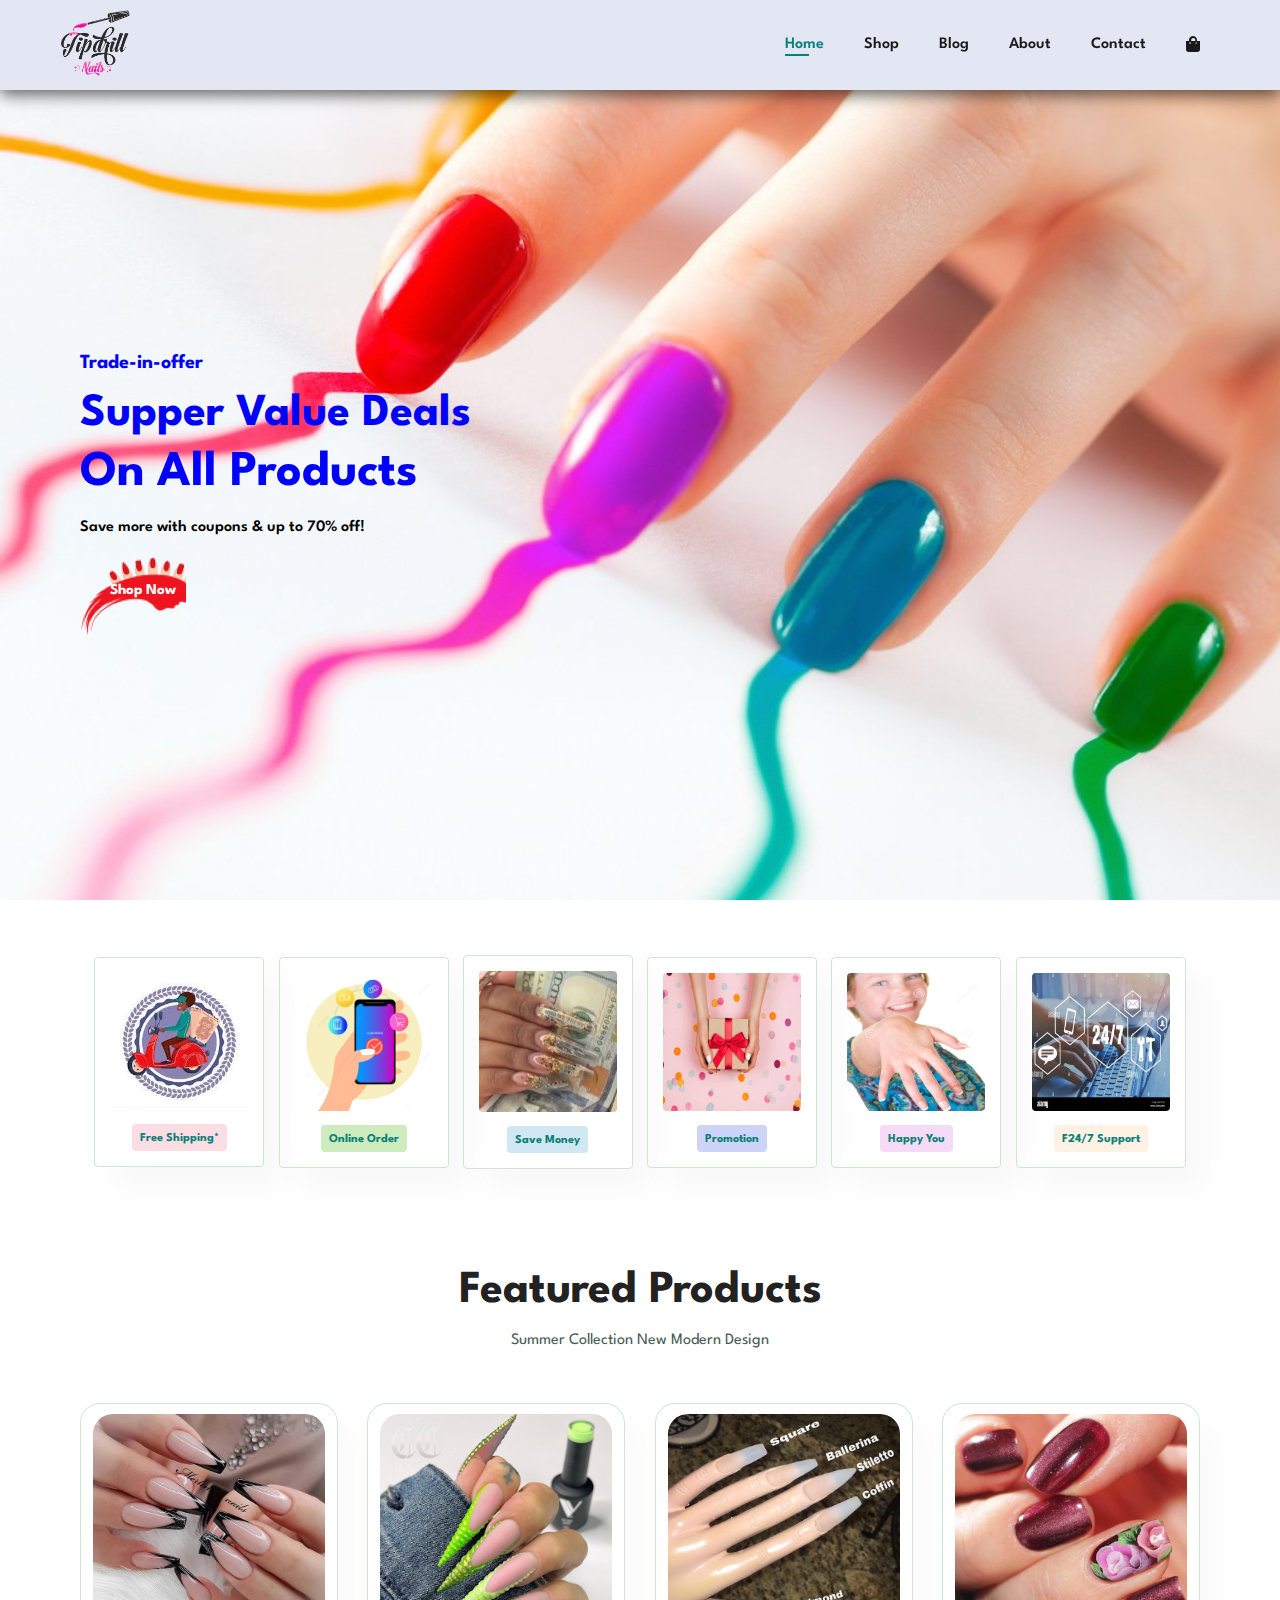
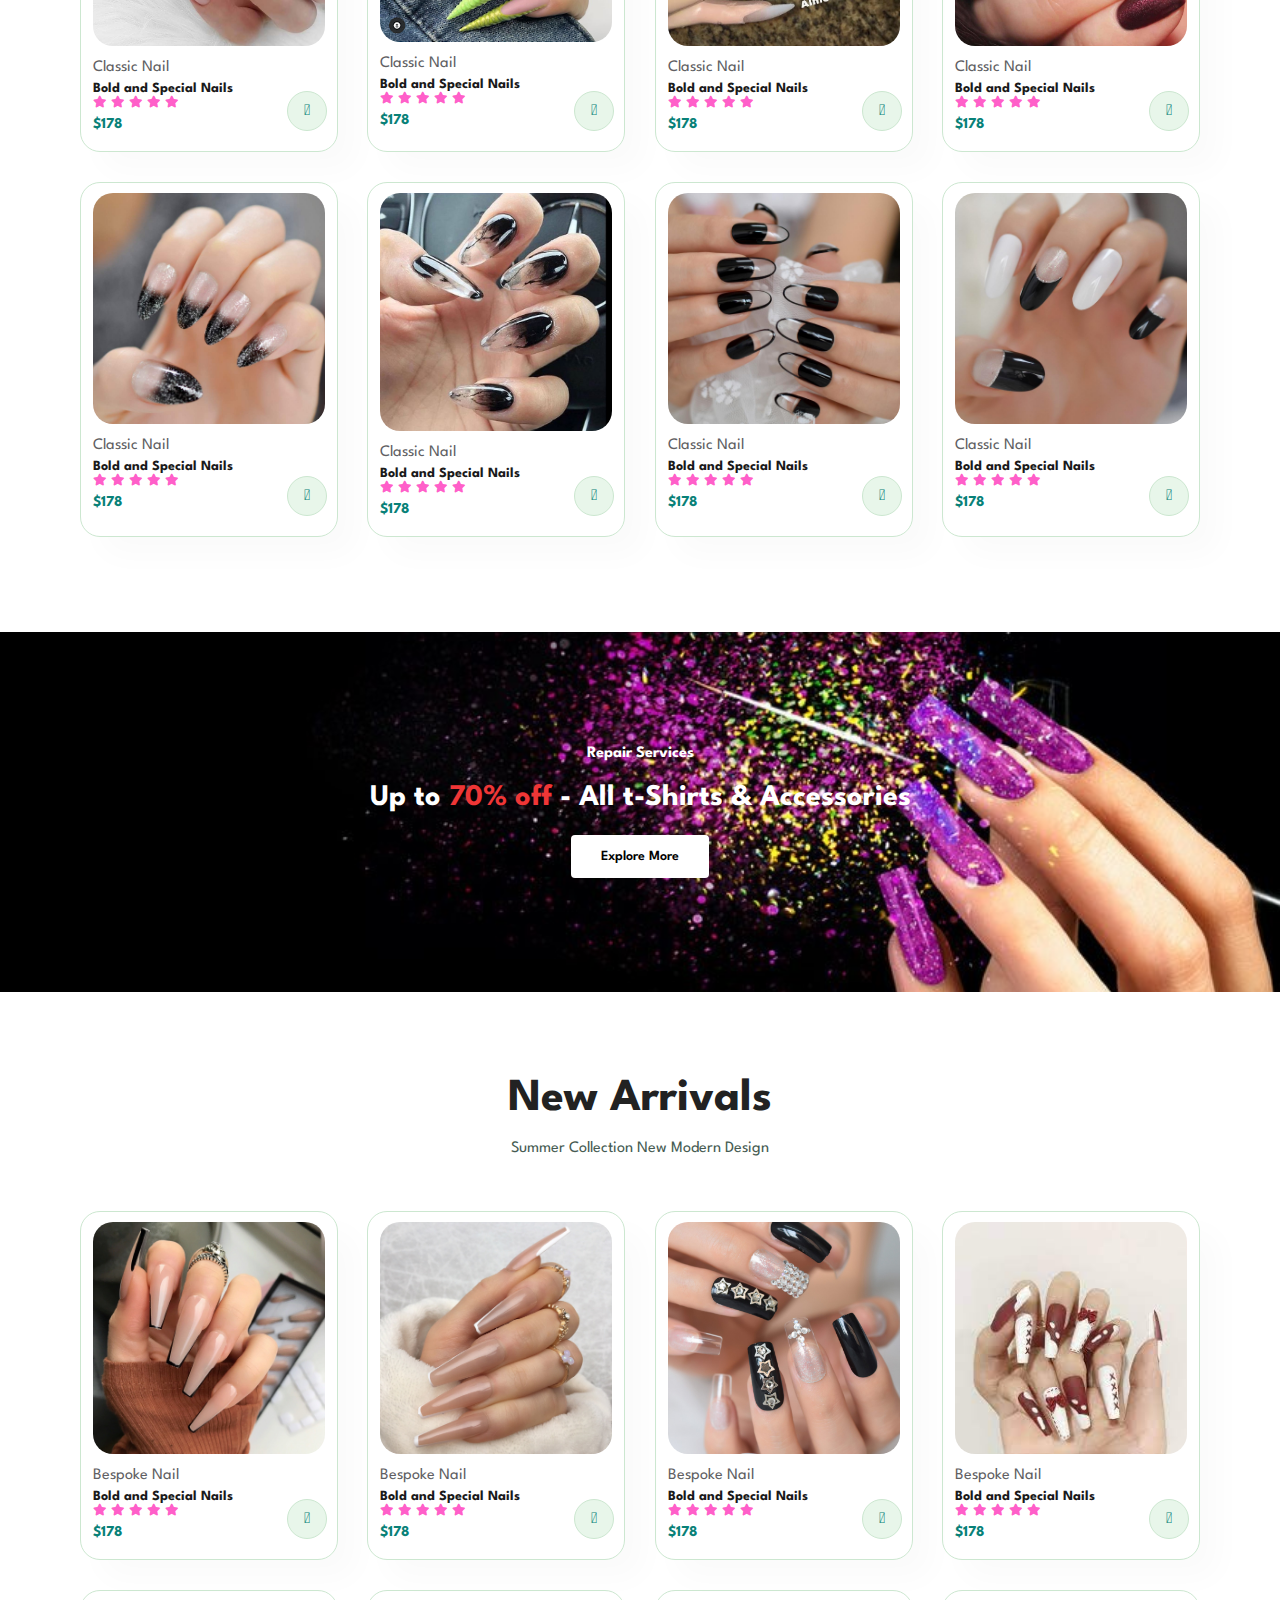
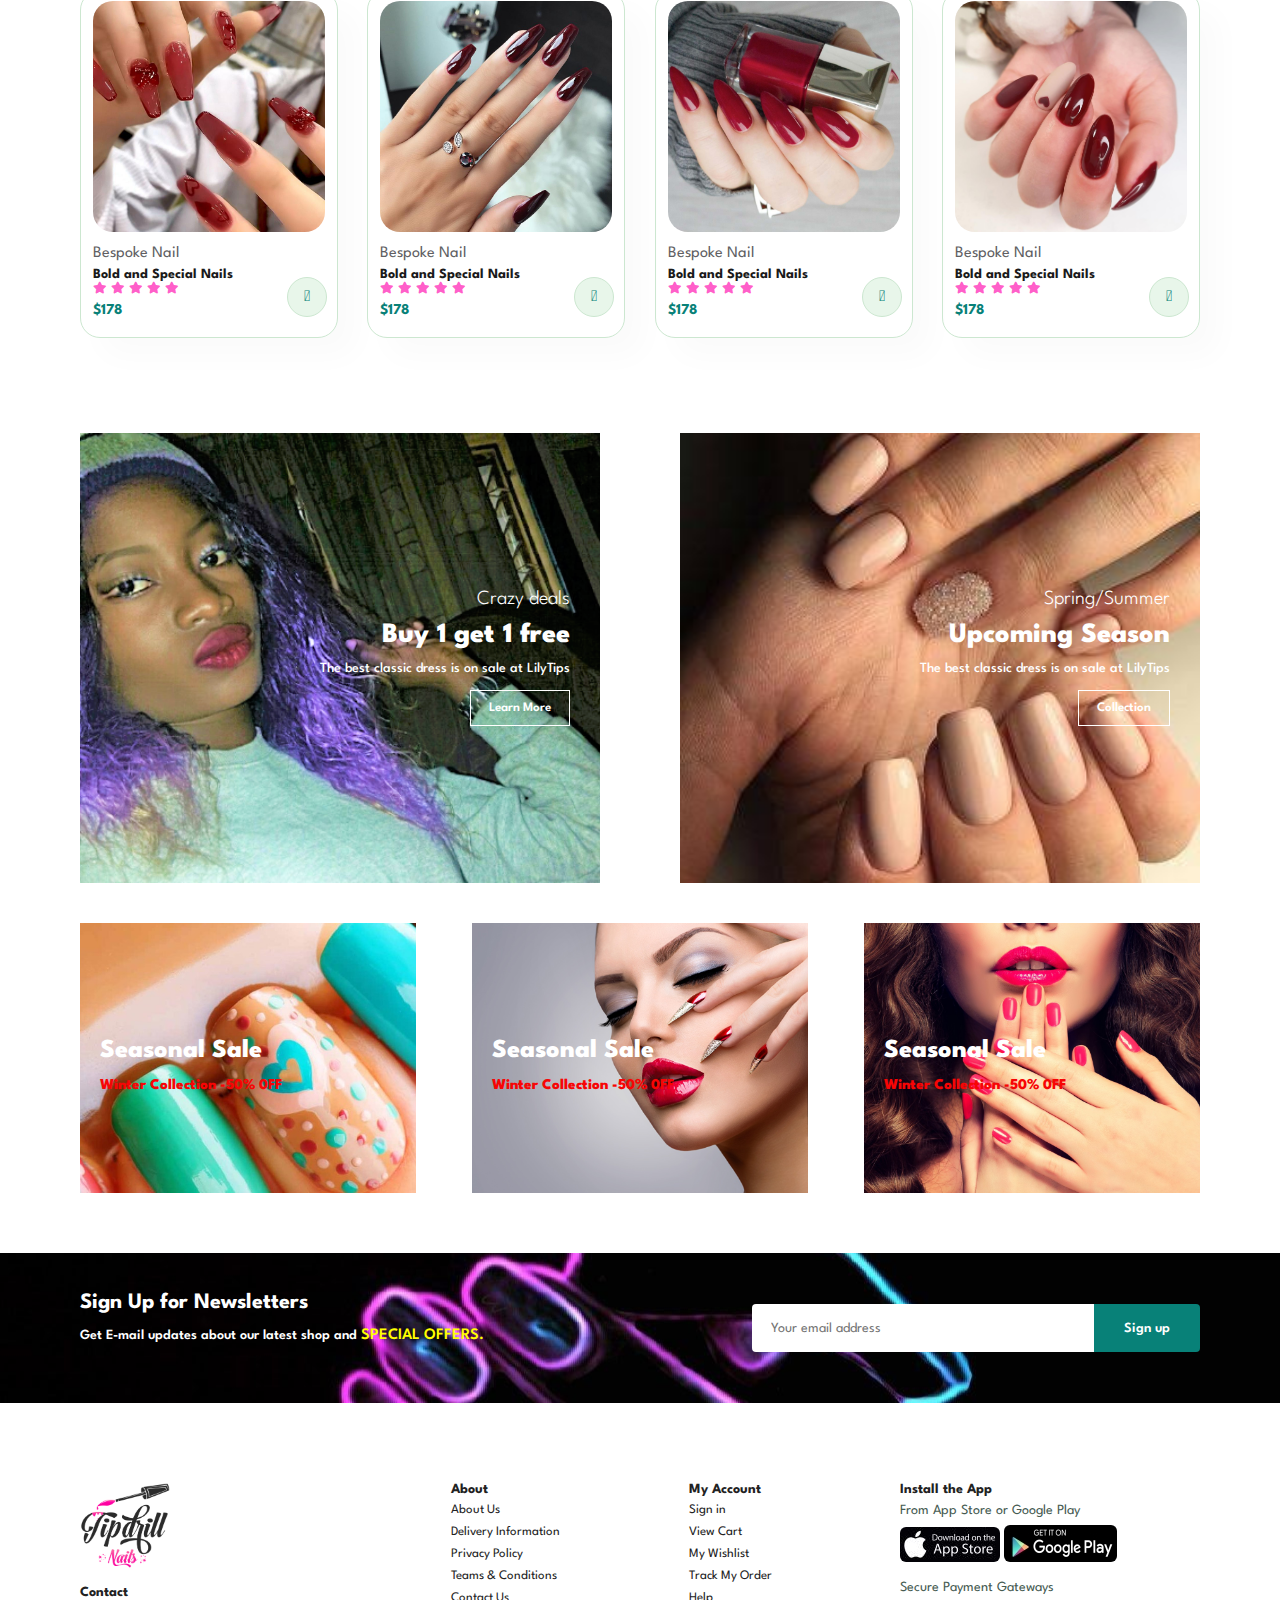
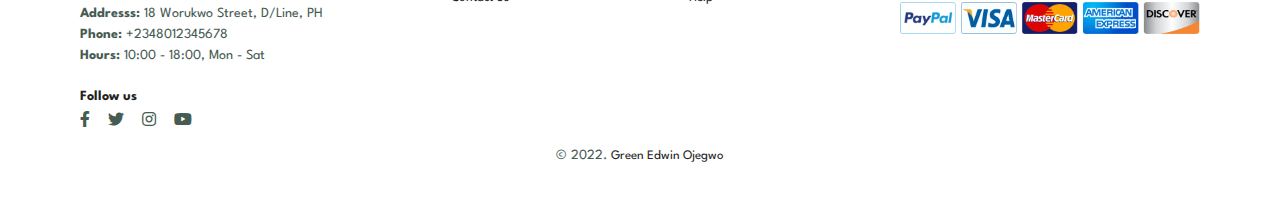
<file: index.html>
<!DOCTYPE html>
<html lang="en">

<head>
  <meta charset="UTF-8">
  <meta http-equiv="X-UA-Compatible" content="IE=edge">
  <meta name="viewport" content="width=device-width, initial-scale=1.0">
  <link rel="stylesheet" href="https://pro.fontawesome.com/releases/v5.10.0/css/all.css" />
  <link rel="stylesheet" href="style.css">
  <title>Ecommerce Site</title>
</head>

<body>
  <section id="header">
    <a href="#"><img src="png/logo.png" class="logo" width="70px" alt=""></a>
    <div>
      <ul id="navbar">
        <li><a class="active" href="index.html">Home</a></li>
        <li><a href="shop.html">Shop</a></li>
        <li><a href="blog.html">Blog</a></li>
        <li><a href="about.html">About</a></li>
        <li><a href="contact.html">Contact</a></li>
        <li id="shop-bag"><a href="cart.html" title="Go To Cart"><i class="fa fa-shopping-bag"></i></a></li>
        <a href="#" id="close" class="far fa-times"></a>
      </ul>
    </div>
    <div id="mobile">
      <a href="cart.html"><i class="fa fa-shopping-bag"></i></a>
      <i id="bar" class="fas fa-outdent"></i>

    </div>
  </section>

  <section id="hero">
    <h4>Trade-in-offer</h4>
    <h2>Supper Value Deals</h2>
    <h1>On All Products</h1>
    <p>Save more with coupons & up to 70% off!</p>
    <button>Shop Now</button>
  </section>

  <section id="feature" class="section-p1">
    <div class="fe-box">
      <img src="hero/sh.jpg" alt="">
      <h6>Free Shipping*</h6>
    </div>
    <div class="fe-box">
      <img src="hero/order.jpg" alt="">
      <h6>Online Order</h6>
    </div>
    <div class="fe-box">
      <img src="hero/save.jpg" alt="">
      <h6>Save Money</h6>
    </div>
    <div class="fe-box">
      <img src="hero/pro.jpg" alt="">
      <h6>Promotion</h6>
    </div>
    <div class="fe-box">
      <img src="hero/happy.jpg" alt="">
      <h6>Happy You</h6>
    </div>
    <div class="fe-box">
      <img src="hero/support.jpg" alt="">
      <h6>F24/7 Support</h6>
    </div>
  </section>

  <section id="product1" class="section-p1">
    <h2> Featured Products</h2>
    <p>Summer Collection New Modern Design</p>
    <div class="pro-container">
      <div class="pro">
        <img src="images/16.jpg" alt="">
        <div class="des">
          <span>Classic Nail</span>
          <h5>Bold and Special Nails</h5>
          <div class="star">
            <i class="fas fa-star"></i>
            <i class="fas fa-star"></i>
            <i class="fas fa-star"></i>
            <i class="fas fa-star"></i>
            <i class="fas fa-star"></i>
          </div>
          <h4>$178</h4>
        </div>
        <a href="#"><i class="fal fa-shopping-cart cart"></i></a>
      </div>
      <div class="pro">
        <img src="images/2.png" alt="">
        <div class="des">
          <span>Classic Nail</span>
          <h5>Bold and Special Nails</h5>
          <div class="star">
            <i class="fas fa-star"></i>
            <i class="fas fa-star"></i>
            <i class="fas fa-star"></i>
            <i class="fas fa-star"></i>
            <i class="fas fa-star"></i>
          </div>
          <h4>$178</h4>
        </div>
        <a href="#"><i class="fal fa-shopping-cart cart"></i></a>
      </div>
      <div class="pro">
        <img src="images/3.jpg" alt="">
        <div class="des">
          <span>Classic Nail</span>
          <h5>Bold and Special Nails</h5>
          <div class="star">
            <i class="fas fa-star"></i>
            <i class="fas fa-star"></i>
            <i class="fas fa-star"></i>
            <i class="fas fa-star"></i>
            <i class="fas fa-star"></i>
          </div>
          <h4>$178</h4>
        </div>
        <a href="#"><i class="fal fa-shopping-cart cart"></i></a>
      </div>
      <div class="pro">
        <img src="images/33.jpg" alt="">
        <div class="des">
          <span>Classic Nail</span>
          <h5>Bold and Special Nails</h5>
          <div class="star">
            <i class="fas fa-star"></i>
            <i class="fas fa-star"></i>
            <i class="fas fa-star"></i>
            <i class="fas fa-star"></i>
            <i class="fas fa-star"></i>
          </div>
          <h4>$178</h4>
        </div>
        <a href="#"><i class="fal fa-shopping-cart cart"></i></a>
      </div>
      <div class="pro">
        <img src="images/12.jpg" alt="">
        <div class="des">
          <span>Classic Nail</span>
          <h5>Bold and Special Nails</h5>
          <div class="star">
            <i class="fas fa-star"></i>
            <i class="fas fa-star"></i>
            <i class="fas fa-star"></i>
            <i class="fas fa-star"></i>
            <i class="fas fa-star"></i>
          </div>
          <h4>$178</h4>
        </div>
        <a href="#"><i class="fal fa-shopping-cart cart"></i></a>
      </div>
      <div class="pro">
        <img src="images/13.jpg" alt="">
        <div class="des">
          <span>Classic Nail</span>
          <h5>Bold and Special Nails</h5>
          <div class="star">
            <i class="fas fa-star"></i>
            <i class="fas fa-star"></i>
            <i class="fas fa-star"></i>
            <i class="fas fa-star"></i>
            <i class="fas fa-star"></i>
          </div>
          <h4>$178</h4>
        </div>
        <a href="#"><i class="fal fa-shopping-cart cart"></i></a>
      </div>
      <div class="pro">
        <img src="images/14.jpg" alt="">
        <div class="des">
          <span>Classic Nail</span>
          <h5>Bold and Special Nails</h5>
          <div class="star">
            <i class="fas fa-star"></i>
            <i class="fas fa-star"></i>
            <i class="fas fa-star"></i>
            <i class="fas fa-star"></i>
            <i class="fas fa-star"></i>
          </div>
          <h4>$178</h4>
        </div>
        <a href="#"><i class="fal fa-shopping-cart cart"></i></a>
      </div>
      <div class="pro">
        <img src="images/15.jpg" alt="">
        <div class="des">
          <span>Classic Nail</span>
          <h5>Bold and Special Nails</h5>
          <div class="star">
            <i class="fas fa-star"></i>
            <i class="fas fa-star"></i>
            <i class="fas fa-star"></i>
            <i class="fas fa-star"></i>
            <i class="fas fa-star"></i>
          </div>
          <h4>$178</h4>
        </div>
        <a href="#"><i class="fal fa-shopping-cart cart"></i></a>
      </div>
    </div>
  </section>

  <section id="banner" class="section-m1">
    <h4>Repair Services</h4>
    <h2>Up to <span>70% off</span> - All t-Shirts & Accessories</h2>
    <button class="normal">Explore More</button>
  </section>

  <section id="product1" class="section-p1">
    <h2> New Arrivals</h2>
    <p>Summer Collection New Modern Design</p>
    <div class="pro-container">
      <div class="pro">
        <img src="images/17.jpg" alt="">
        <div class="des">
          <span>Bespoke Nail</span>
          <h5>Bold and Special Nails</h5>
          <div class="star">
            <i class="fas fa-star"></i>
            <i class="fas fa-star"></i>
            <i class="fas fa-star"></i>
            <i class="fas fa-star"></i>
            <i class="fas fa-star"></i>
          </div>
          <h4>$178</h4>
        </div>
        <a href="#"><i class="fal fa-shopping-cart cart"></i></a>
      </div>
      <div class="pro">
        <img src="images/18.jpg" alt="">
        <div class="des">
          <span>Bespoke Nail</span>
          <h5>Bold and Special Nails</h5>
          <div class="star">
            <i class="fas fa-star"></i>
            <i class="fas fa-star"></i>
            <i class="fas fa-star"></i>
            <i class="fas fa-star"></i>
            <i class="fas fa-star"></i>
          </div>
          <h4>$178</h4>
        </div>
        <a href="#"><i class="fal fa-shopping-cart cart"></i></a>
      </div>
      <div class="pro">
        <img src="images/19.jpg" alt="">
        <div class="des">
          <span>Bespoke Nail</span>
          <h5>Bold and Special Nails</h5>
          <div class="star">
            <i class="fas fa-star"></i>
            <i class="fas fa-star"></i>
            <i class="fas fa-star"></i>
            <i class="fas fa-star"></i>
            <i class="fas fa-star"></i>
          </div>
          <h4>$178</h4>
        </div>
        <a href="#"><i class="fal fa-shopping-cart cart"></i></a>
      </div>
      <div class="pro">
        <img src="images/20.jpg" alt="">
        <div class="des">
          <span>Bespoke Nail</span>
          <h5>Bold and Special Nails</h5>
          <div class="star">
            <i class="fas fa-star"></i>
            <i class="fas fa-star"></i>
            <i class="fas fa-star"></i>
            <i class="fas fa-star"></i>
            <i class="fas fa-star"></i>
          </div>
          <h4>$178</h4>
        </div>
        <a href="#"><i class="fal fa-shopping-cart cart"></i></a>
      </div>
      <div class="pro">
        <img src="images/21.jpg" alt="">
        <div class="des">
          <span>Bespoke Nail</span>
          <h5>Bold and Special Nails</h5>
          <div class="star">
            <i class="fas fa-star"></i>
            <i class="fas fa-star"></i>
            <i class="fas fa-star"></i>
            <i class="fas fa-star"></i>
            <i class="fas fa-star"></i>
          </div>
          <h4>$178</h4>
        </div>
        <a href="#"><i class="fal fa-shopping-cart cart"></i></a>
      </div>
      <div class="pro">
        <img src="images/22.jpg" alt="">
        <div class="des">
          <span>Bespoke Nail</span>
          <h5>Bold and Special Nails</h5>
          <div class="star">
            <i class="fas fa-star"></i>
            <i class="fas fa-star"></i>
            <i class="fas fa-star"></i>
            <i class="fas fa-star"></i>
            <i class="fas fa-star"></i>
          </div>
          <h4>$178</h4>
        </div>
        <a href="#"><i class="fal fa-shopping-cart cart"></i></a>
      </div>
      <div class="pro">
        <img src="images/29.jpg" alt="">
        <div class="des">
          <span>Bespoke Nail</span>
          <h5>Bold and Special Nails</h5>
          <div class="star">
            <i class="fas fa-star"></i>
            <i class="fas fa-star"></i>
            <i class="fas fa-star"></i>
            <i class="fas fa-star"></i>
            <i class="fas fa-star"></i>
          </div>
          <h4>$178</h4>
        </div>
        <a href="#"><i class="fal fa-shopping-cart cart"></i></a>
      </div>
      <div class="pro">
        <img src="images/26.jpg" alt="">
        <div class="des">
          <span>Bespoke Nail</span>
          <h5>Bold and Special Nails</h5>
          <div class="star">
            <i class="fas fa-star"></i>
            <i class="fas fa-star"></i>
            <i class="fas fa-star"></i>
            <i class="fas fa-star"></i>
            <i class="fas fa-star"></i>
          </div>
          <h4>$178</h4>
        </div>
        <a href="#"><i class="fal fa-shopping-cart cart"></i></a>
      </div>
    </div>
  </section>

  <section id="sm-banner" class="section-p1">
    <div class="banner-box">
      <h4>Crazy deals</h4>
      <h2>Buy 1 get 1 free</h2>
      <span>The best classic dress is on sale at LilyTips</span>
      <button class="white">Learn More</button>
    </div>
    <div class="banner-box banner-box2">
      <h4>Spring/Summer</h4>
      <h2>Upcoming Season</h2>
      <span>The best classic dress is on sale at LilyTips</span>
      <button class="white">Collection</button>
    </div>
  </section>

  <section id="banner3">
    <div class="banner-box">
      <h2>Seasonal Sale</h2>
      <h3>Winter Collection -50% 0FF</h3>
    </div>
    <div class="banner-box banner-box2">
      <h2>Seasonal Sale</h2>
      <h3>Winter Collection -50% 0FF</h3>
    </div>
    <div class="banner-box banner-box3">
      <h2>Seasonal Sale</h2>
      <h3>Winter Collection -50% 0FF</h3>
    </div>
  </section>

  <section id="newsletter" class="section-p1 section-m1">
    <div class="newstext">
      <h4>Sign Up for Newsletters</h4>
      <p>Get E-mail updates about our latest shop and <span>SPECIAL OFFERS.</span></p>
    </div>
    <div class="form">
      <input type="text" placeholder="Your email address">
      <button class="normal">Sign up</button>
    </div>
  </section>

  <footer class="section-p1">
    <div class="col">
      <img class="logu" width="90px" src="png/logo.png" alt="">
      <h4>Contact</h4>
      <p><strong>Addresss:</strong> 18 Worukwo Street, D/Line, PH</p>
      <p><strong>Phone:</strong> +2348012345678</p>
      <p><strong>Hours:</strong> 10:00 - 18:00, Mon - Sat</p>
      <div class="follow">
        <h4>Follow us</h4>
        <div class="icon">
          <i class="fab fa-facebook-f"></i>
          <i class="fab fa-twitter"></i>
          <i class="fab fa-instagram"></i>
          <i class="fab fa-youtube"></i>
        </div>
      </div>
    </div>

    <div class="col">
      <h4>About</h4>
      <a href="#">About Us</a>
      <a href="#">Delivery Information</a>
      <a href="#">Privacy Policy</a>
      <a href="#">Teams & Conditions</a>
      <a href="#">Contact Us</a>
    </div>
    
    <div class="col">
      <h4>My Account</h4>
      <a href="#">Sign in</a>
      <a href="#">View Cart</a>
      <a href="#">My Wishlist</a>
      <a href="#">Track My Order</a>
      <a href="#">Help</a>
    </div>

    <div class="col install">
      <h4>Install the App</h4>
      <p>From App Store or Google Play</p>
      <div class="row">
        <img src="png/apple-logo.jpg" alt="">
        <img src="png/android.jpg" alt="">
      </div>
      <p>Secure Payment Gateways</p>
      <img src="png/pay.png" width="300px" alt="">
    </div>

    <div class="copyright">
      <p>© 2022. <a href="">Green Edwin Ojegwo</a></p>
    </div>
  </footer>



  <script src="script.js"></script>
</body>

</html>
</file>
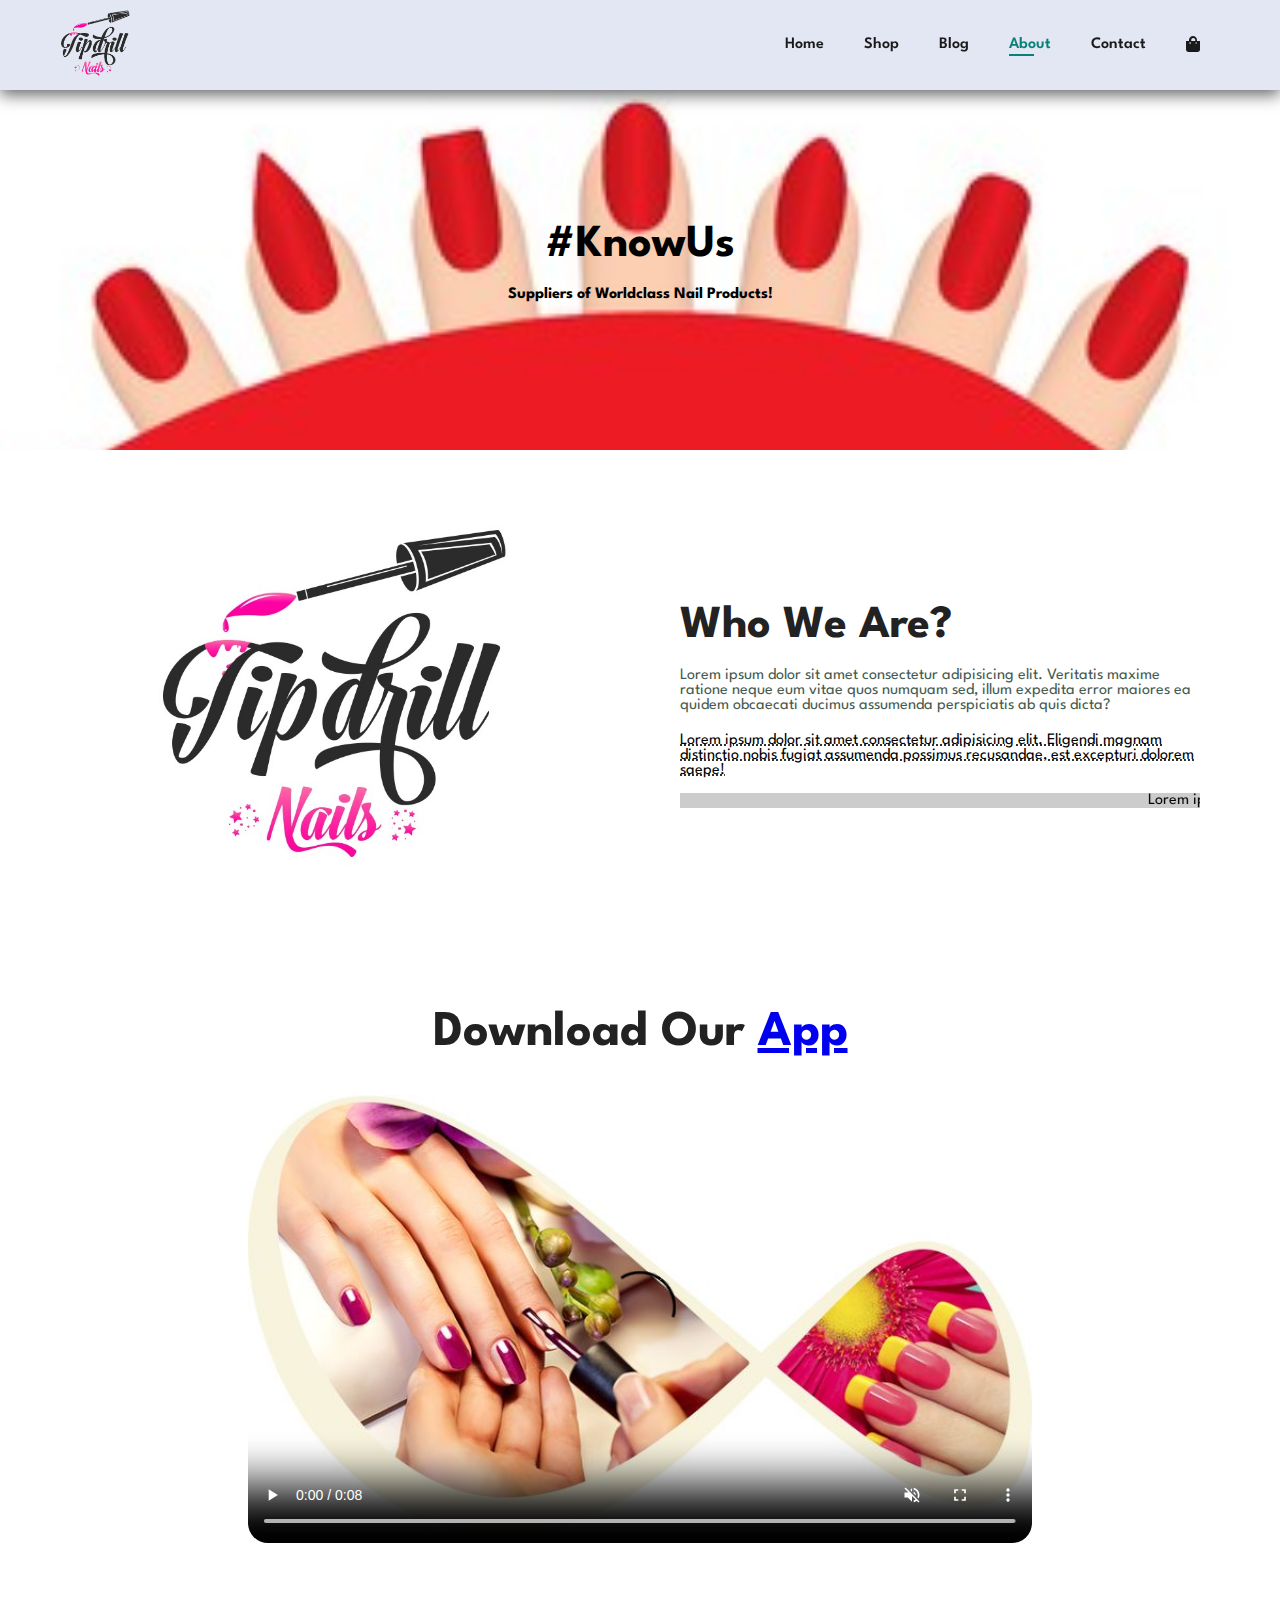
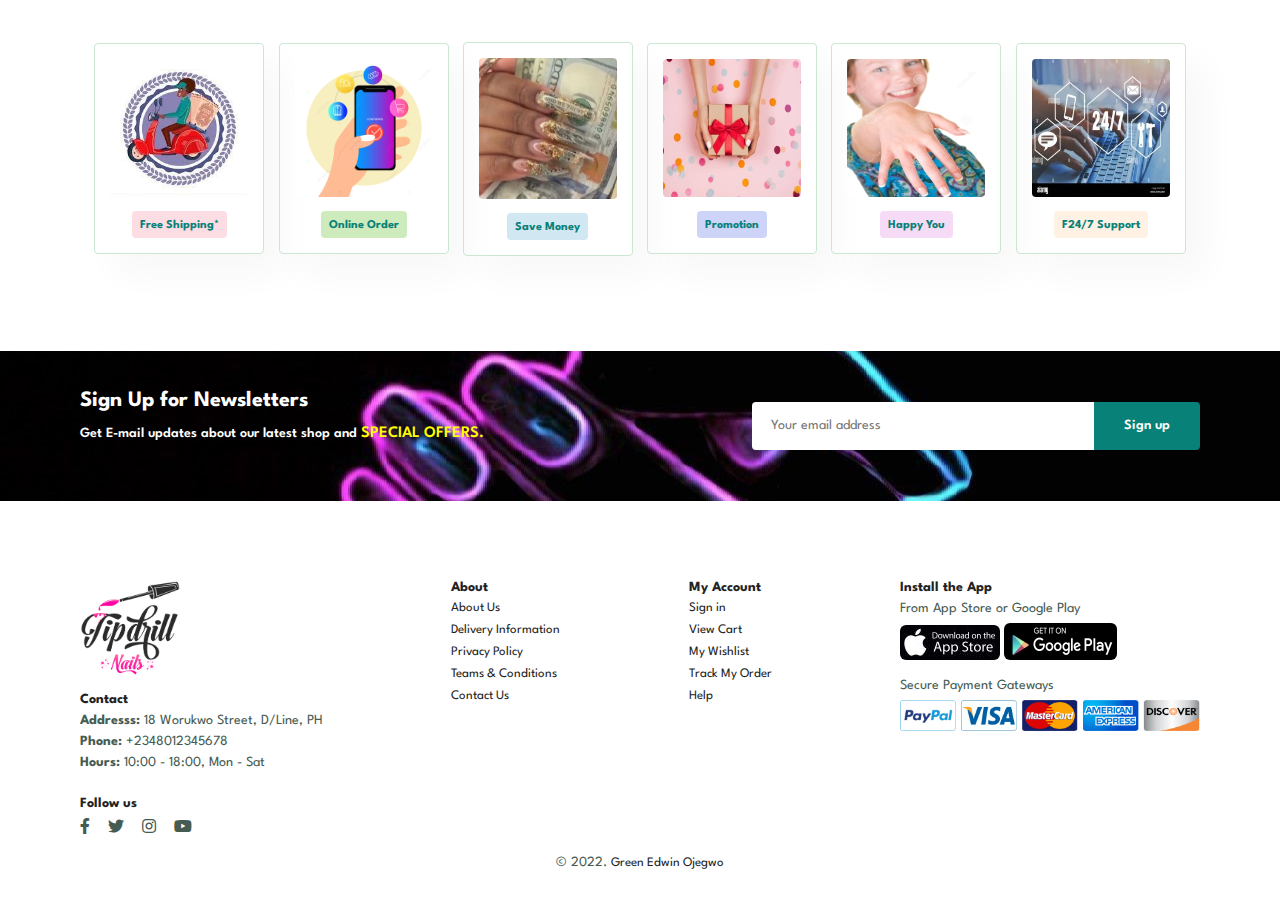
<file: about.html>
<!DOCTYPE html>
<html lang="en">

<head>
  <meta charset="UTF-8">
  <meta http-equiv="X-UA-Compatible" content="IE=edge">
  <meta name="viewport" content="width=device-width, initial-scale=1.0">
  <link rel="stylesheet" href="https://pro.fontawesome.com/releases/v5.10.0/css/all.css" />
  <link rel="stylesheet" href="style.css">
  <title>Ecommerce Site</title>
</head>

<body>
  <section id="header">
    <a href="#"><img src="png/logo.png" class="logo" width="70px" alt=""></a>
    <div>
      <ul id="navbar">
        <li><a href="index.html">Home</a></li>
        <li><a href="shop.html">Shop</a></li>
        <li><a href="blog.html">Blog</a></li>
        <li><a class="active" href="about.html">About</a></li>
        <li><a href="contact.html">Contact</a></li>
        <li id="shop-bag"><a href="cart.html"><i class="fa fa-shopping-bag"></i></a></li>
        <a href="#" id="close" class="far fa-times"></a>
      </ul>
    </div>
    <div id="mobile">
      <a href="cart.html"><i class="fa fa-shopping-bag"></i></a>
      <i id="bar" class="fas fa-outdent"></i>

    </div>
  </section>

  <section id="page-header" class="about-header">
    <h2>#KnowUs</h2>
    <p>Suppliers of Worldclass Nail Products!</p>
  </section>

  <section id="about-head" class="section-p1">
    <img src="about/gree.jpg" alt="">
    <div>
      <h2>Who We Are?</h2>
      <p>Lorem ipsum dolor sit amet consectetur adipisicing elit. Veritatis maxime ratione neque eum vitae quos numquam
        sed, illum expedita error maiores ea quidem obcaecati ducimus assumenda perspiciatis ab quis dicta?</p>

      <abbr title="">Lorem ipsum dolor sit amet consectetur adipisicing elit. Eligendi magnam distinctio nobis fugiat
        assumenda possimus recusandae, est excepturi dolorem saepe!</abbr>

      <br><br>

      <marquee bgcolor="#ccc" loop="-1" scrollamount="5" width="100%">Lorem ipsum, dolor sit amet consectetur
        adipisicing elit. Eaque, repellendus.</marquee>
    </div>
  </section>

  <section id="about-app" class="section-p1">
    <h1>Download Our <a href="#">App</a></h1>
    <div class="video">
      <video controls muted loop src="about/party.mp4" poster="/blog/blog4.jpg"></video>
    </div>
  </section>

  <section id="feature" class="section-p1">
    <div class="fe-box">
      <img src="hero/sh.jpg" alt="">
      <h6>Free Shipping*</h6>
    </div>
    <div class="fe-box">
      <img src="hero/order.jpg" alt="">
      <h6>Online Order</h6>
    </div>
    <div class="fe-box">
      <img src="hero/save.jpg" alt="">
      <h6>Save Money</h6>
    </div>
    <div class="fe-box">
      <img src="hero/pro.jpg" alt="">
      <h6>Promotion</h6>
    </div>
    <div class="fe-box">
      <img src="hero/happy.jpg" alt="">
      <h6>Happy You</h6>
    </div>
    <div class="fe-box">
      <img src="hero/support.jpg" alt="">
      <h6>F24/7 Support</h6>
    </div>
  </section>

  <section id="newsletter" class="section-p1 section-m1">
    <div class="newstext">
      <h4>Sign Up for Newsletters</h4>
      <p>Get E-mail updates about our latest shop and <span>SPECIAL OFFERS.</span></p>
    </div>
    <div class="form">
      <input type="text" placeholder="Your email address">
      <button class="normal">Sign up</button>
    </div>
  </section>

  <footer class="section-p1">
    <div class="col">
      <img class="logu" src="png/logo.png" width="100px" alt="">
      <h4>Contact</h4>
      <p><strong>Addresss:</strong> 18 Worukwo Street, D/Line, PH</p>
      <p><strong>Phone:</strong> +2348012345678</p>
      <p><strong>Hours:</strong> 10:00 - 18:00, Mon - Sat</p>
      <div class="follow">
        <h4>Follow us</h4>
        <div class="icon">
          <i class="fab fa-facebook-f"></i>
          <i class="fab fa-twitter"></i>
          <i class="fab fa-instagram"></i>
          <i class="fab fa-youtube"></i>
        </div>
      </div>
    </div>

    <div class="col">
      <h4>About</h4>
      <a href="#">About Us</a>
      <a href="#">Delivery Information</a>
      <a href="#">Privacy Policy</a>
      <a href="#">Teams & Conditions</a>
      <a href="#">Contact Us</a>
    </div>

    <div class="col">
      <h4>My Account</h4>
      <a href="#">Sign in</a>
      <a href="#">View Cart</a>
      <a href="#">My Wishlist</a>
      <a href="#">Track My Order</a>
      <a href="#">Help</a>
    </div>

    <div class="col install">
      <h4>Install the App</h4>
      <p>From App Store or Google Play</p>
      <div class="row">
        <img src="png/apple-logo.jpg" alt="">
        <img src="png/android.jpg" alt="">
      </div>
      <p>Secure Payment Gateways</p>
      <img src="png/pay.png" width="300px" alt="">
    </div>

    <div class="copyright">
      <p>© 2022. <a href="">Green Edwin Ojegwo</a></p>
    </div>
  </footer>



  <script src="script.js"></script>
</body>

</html>
</file>
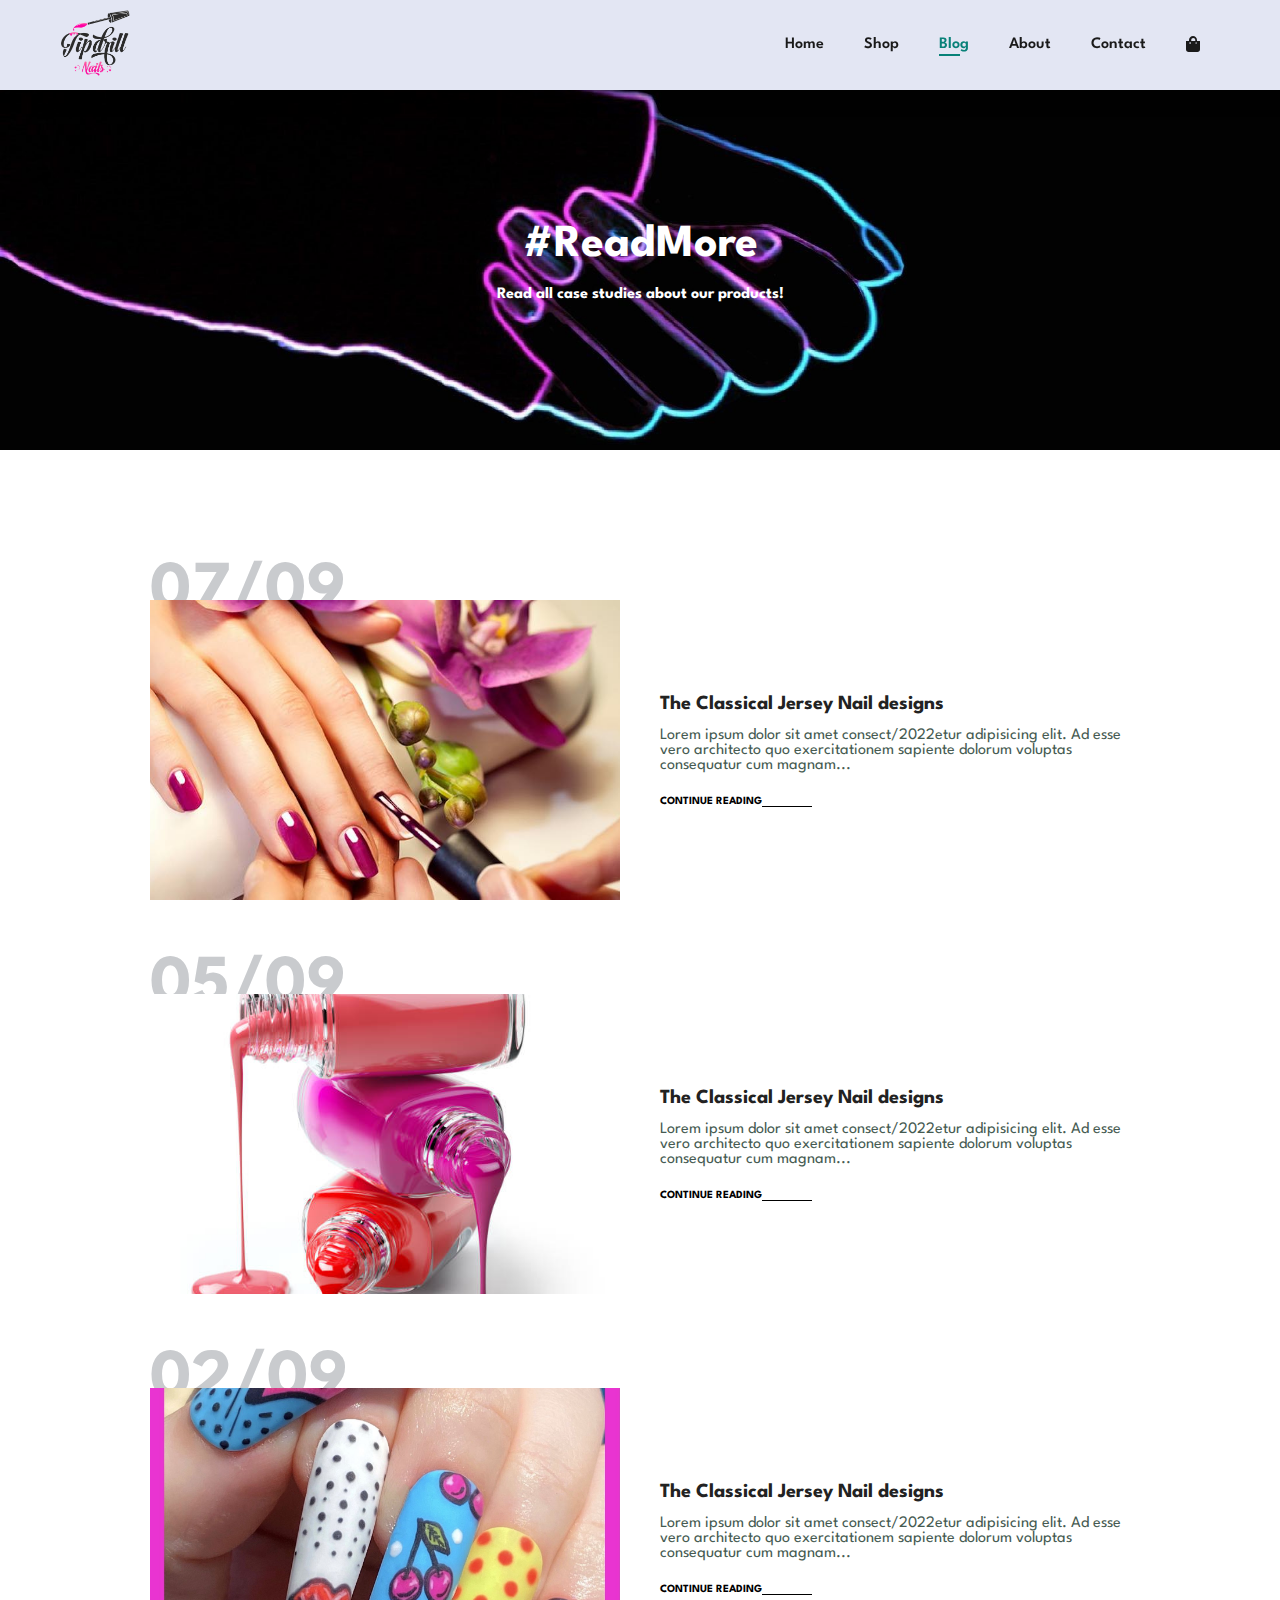
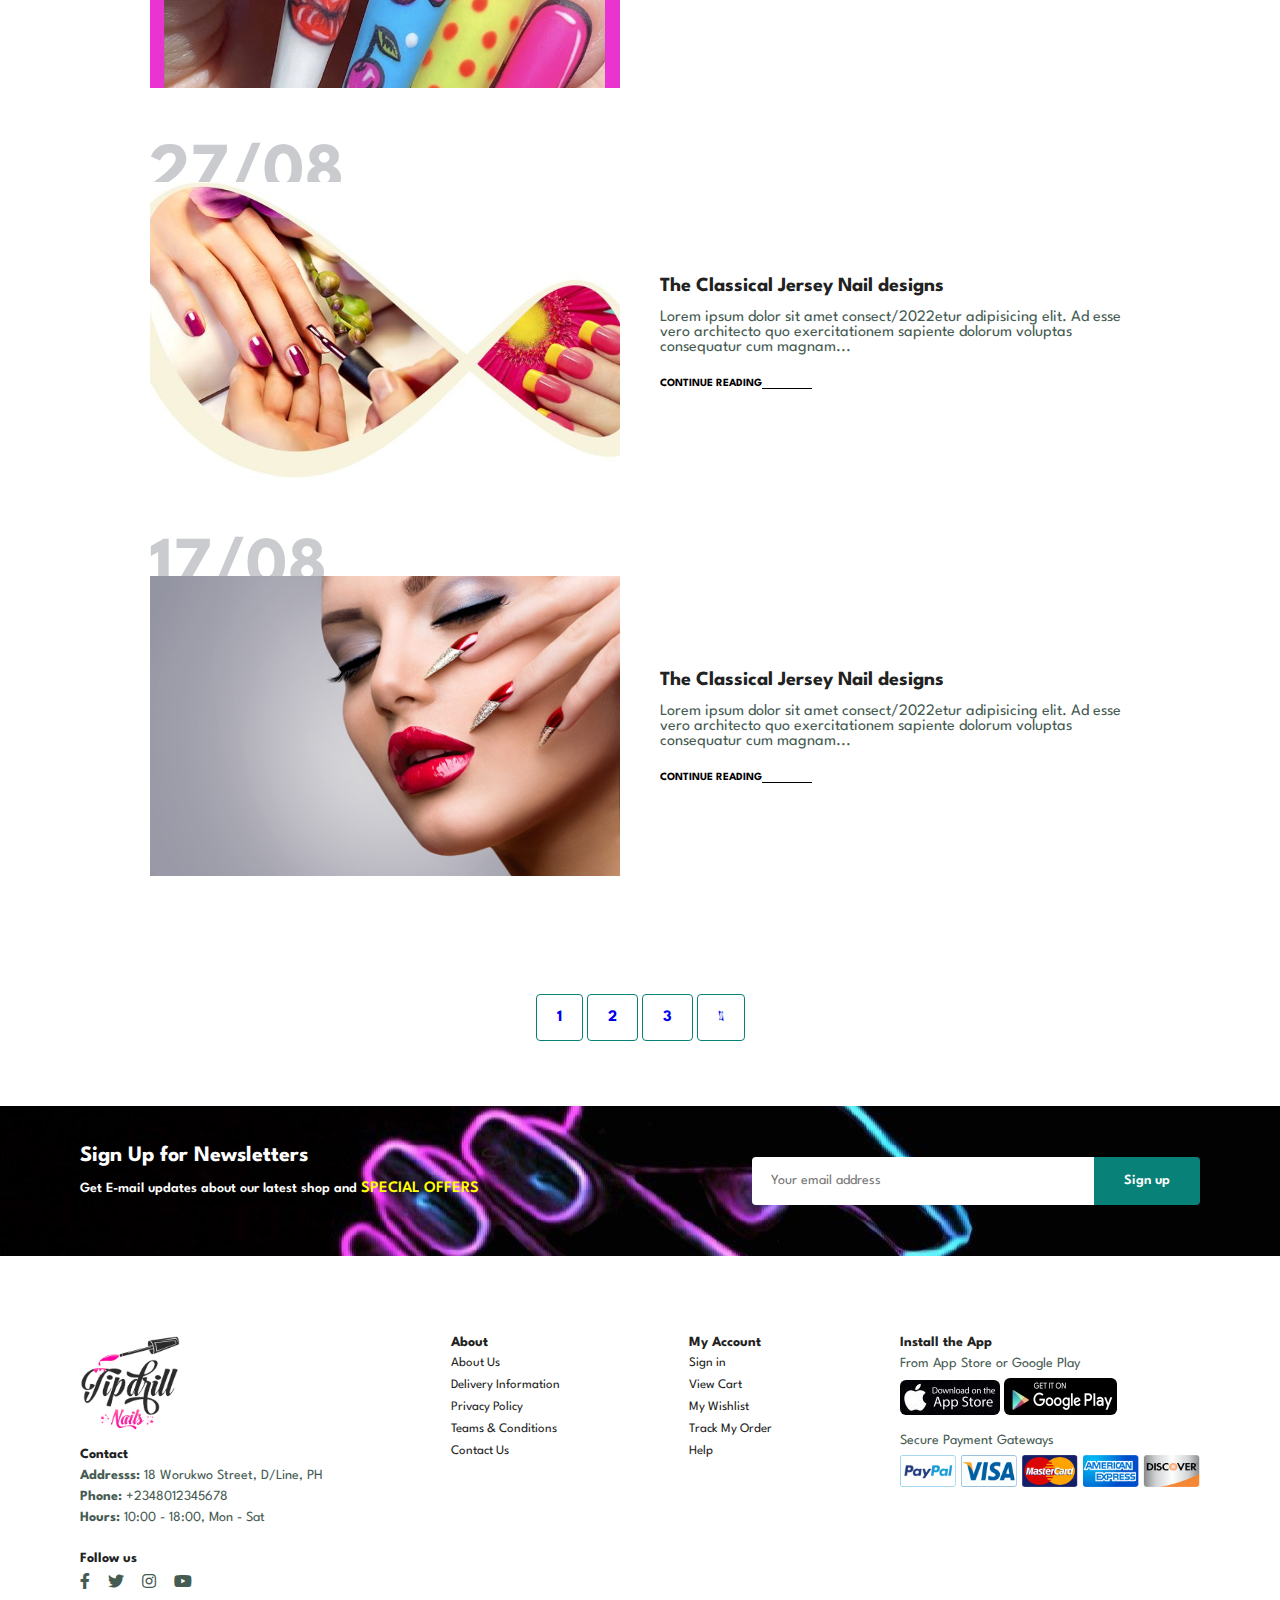
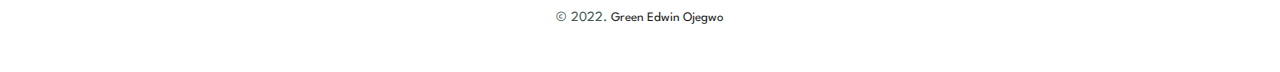
<file: blog.html>
<!DOCTYPE html>
<html lang="en">

<head>
  <meta charset="UTF-8">
  <meta http-equiv="X-UA-Compatible" content="IE=edge">
  <meta name="viewport" content="width=device-width, initial-scale=1.0">
  <link rel="stylesheet" href="https://pro.fontawesome.com/releases/v5.10.0/css/all.css" />
  <link rel="stylesheet" href="style.css">
  <title>Ecommerce Site</title>
</head>

<body>
  <section id="header">
    <a href="#"><img src="png/logo.png" class="logo" width="70px" alt=""></a>
    <div>
      <ul id="navbar">
        <li><a href="index.html">Home</a></li>
        <li><a href="shop.html">Shop</a></li>
        <li><a class="active" href="blog.html">Blog</a></li>
        <li><a href="about.html">About</a></li>
        <li><a href="contact.html">Contact</a></li>
        <li id="shop-bag"><a href="cart.html"><i class="fa fa-shopping-bag"></i></a></li>
        <a href="#" id="close" class="far fa-times"></a>
      </ul>
    </div>
    <div id="mobile">
      <a href="cart.html"><i class="fa fa-shopping-bag"></i></a>
      <i id="bar" class="fas fa-outdent"></i>

    </div>
  </section>

  <section id="page-header" class="blog-header">
    <h2>#ReadMore</h2>
    <p>Read all case studies about our products!</p>
  </section>

  <section id="blog">
    <div class="blog-box">
      <div class="blog-img">
        <img src="blog/blog1.jpg" alt="">
      </div>
      <div class="blog-details">
        <h4>The Classical Jersey Nail designs</h4>
        <p>
          Lorem ipsum dolor sit amet consect/2022etur adipisicing elit. Ad esse vero architecto quo exercitationem
          sapiente
          dolorum voluptas consequatur cum magnam... </p>
          <a href="#">CONTINUE READING</a>
       
      </div>
      <h1>07/09</h1>
    </div>
    <div class="blog-box">
      <div class="blog-img">
        <img src="blog/blog2.jpg" alt="">
      </div>
      <div class="blog-details">
        <h4>The Classical Jersey Nail designs</h4>
        <p>
          Lorem ipsum dolor sit amet consect/2022etur adipisicing elit. Ad esse vero architecto quo exercitationem
          sapiente
          dolorum voluptas consequatur cum magnam...</p>
        <a href="#">CONTINUE READING</a>
      </div>
      <h1>05/09</h1>
    </div>
    <div class="blog-box">
      <div class="blog-img">
        <img src="blog/blog3.jpg" alt="">
      </div>
      <div class="blog-details">
        <h4>The Classical Jersey Nail designs</h4>
        <p>
          Lorem ipsum dolor sit amet consect/2022etur adipisicing elit. Ad esse vero architecto quo exercitationem
          sapiente
          dolorum voluptas consequatur cum magnam...</p>
        <a href="#">CONTINUE READING</a>
      </div>
      <h1>02/09</h1>
    </div>
    <div class="blog-box">
      <div class="blog-img">
        <img src="blog/blog4.jpg" alt="">
      </div>
      <div class="blog-details">
        <h4>The Classical Jersey Nail designs</h4>
        <p>
          Lorem ipsum dolor sit amet consect/2022etur adipisicing elit. Ad esse vero architecto quo exercitationem
          sapiente
          dolorum voluptas consequatur cum magnam... </p>
        <a href="#">CONTINUE READING</a>
      </div>
      <h1>27/08</h1>
    </div>
    <div class="blog-box">
      <div class="blog-img">
        <img src="blog/blog5.jpg" alt="">
      </div>
      <div class="blog-details">
        <h4>The Classical Jersey Nail designs</h4>
        <p>
          Lorem ipsum dolor sit amet consect/2022etur adipisicing elit. Ad esse vero architecto quo exercitationem
          sapiente
          dolorum voluptas consequatur cum magnam...</p>
        <a href="#">CONTINUE READING</a>
      </div>
      <h1>17/08</h1>
    </div>
  </section>

  <section id="pagination" class="section-p1">
    <a href="#">1</a>
    <a href="#">2</a>
    <a href="#">3</a>
    <a href="#"><i class="fal fa-long-arrow-alt-right"></i></a>
  </section>

  <section id="newsletter" class="section-p1 section-m1">
    <div class="newstext">
      <h4>Sign Up for Newsletters</h4>
      <p>Get E-mail updates about our latest shop and <span>SPECIAL OFFERS</span></p>
    </div>
    <div class="form">
      <input type="text" placeholder="Your email address">
      <button class="normal">Sign up</button>
    </div>
  </section>

  <footer class="section-p1">
    <div class="col">
      <img class="logu" src="png/logo.png" width="100px" alt="">
      <h4>Contact</h4>
      <p><strong>Addresss:</strong> 18 Worukwo Street, D/Line, PH</p>
      <p><strong>Phone:</strong> +2348012345678</p>
      <p><strong>Hours:</strong> 10:00 - 18:00, Mon - Sat</p>
      <div class="follow">
        <h4>Follow us</h4>
        <div class="icon">
          <i class="fab fa-facebook-f"></i>
          <i class="fab fa-twitter"></i>
          <i class="fab fa-instagram"></i>
          <i class="fab fa-youtube"></i>
        </div>
      </div>
    </div>

    <div class="col">
      <h4>About</h4>
      <a href="#">About Us</a>
      <a href="#">Delivery Information</a>
      <a href="#">Privacy Policy</a>
      <a href="#">Teams & Conditions</a>
      <a href="#">Contact Us</a>
    </div>

    <div class="col">
      <h4>My Account</h4>
      <a href="#">Sign in</a>
      <a href="#">View Cart</a>
      <a href="#">My Wishlist</a>
      <a href="#">Track My Order</a>
      <a href="#">Help</a>
    </div>

    <div class="col install">
      <h4>Install the App</h4>
      <p>From App Store or Google Play</p>
      <div class="row">
        <img src="png/apple-logo.jpg" alt="">
        <img src="png/android.jpg" alt="">
      </div>
      <p>Secure Payment Gateways</p>
      <img src="png/pay.png" width="300px" alt="">
    </div>

    <div class="copyright">
      <p>© 2022. <a href="">Green Edwin Ojegwo</a></p>
    </div>
  </footer>



  <script src="script.js"></script>
</body>

</html>
</file>
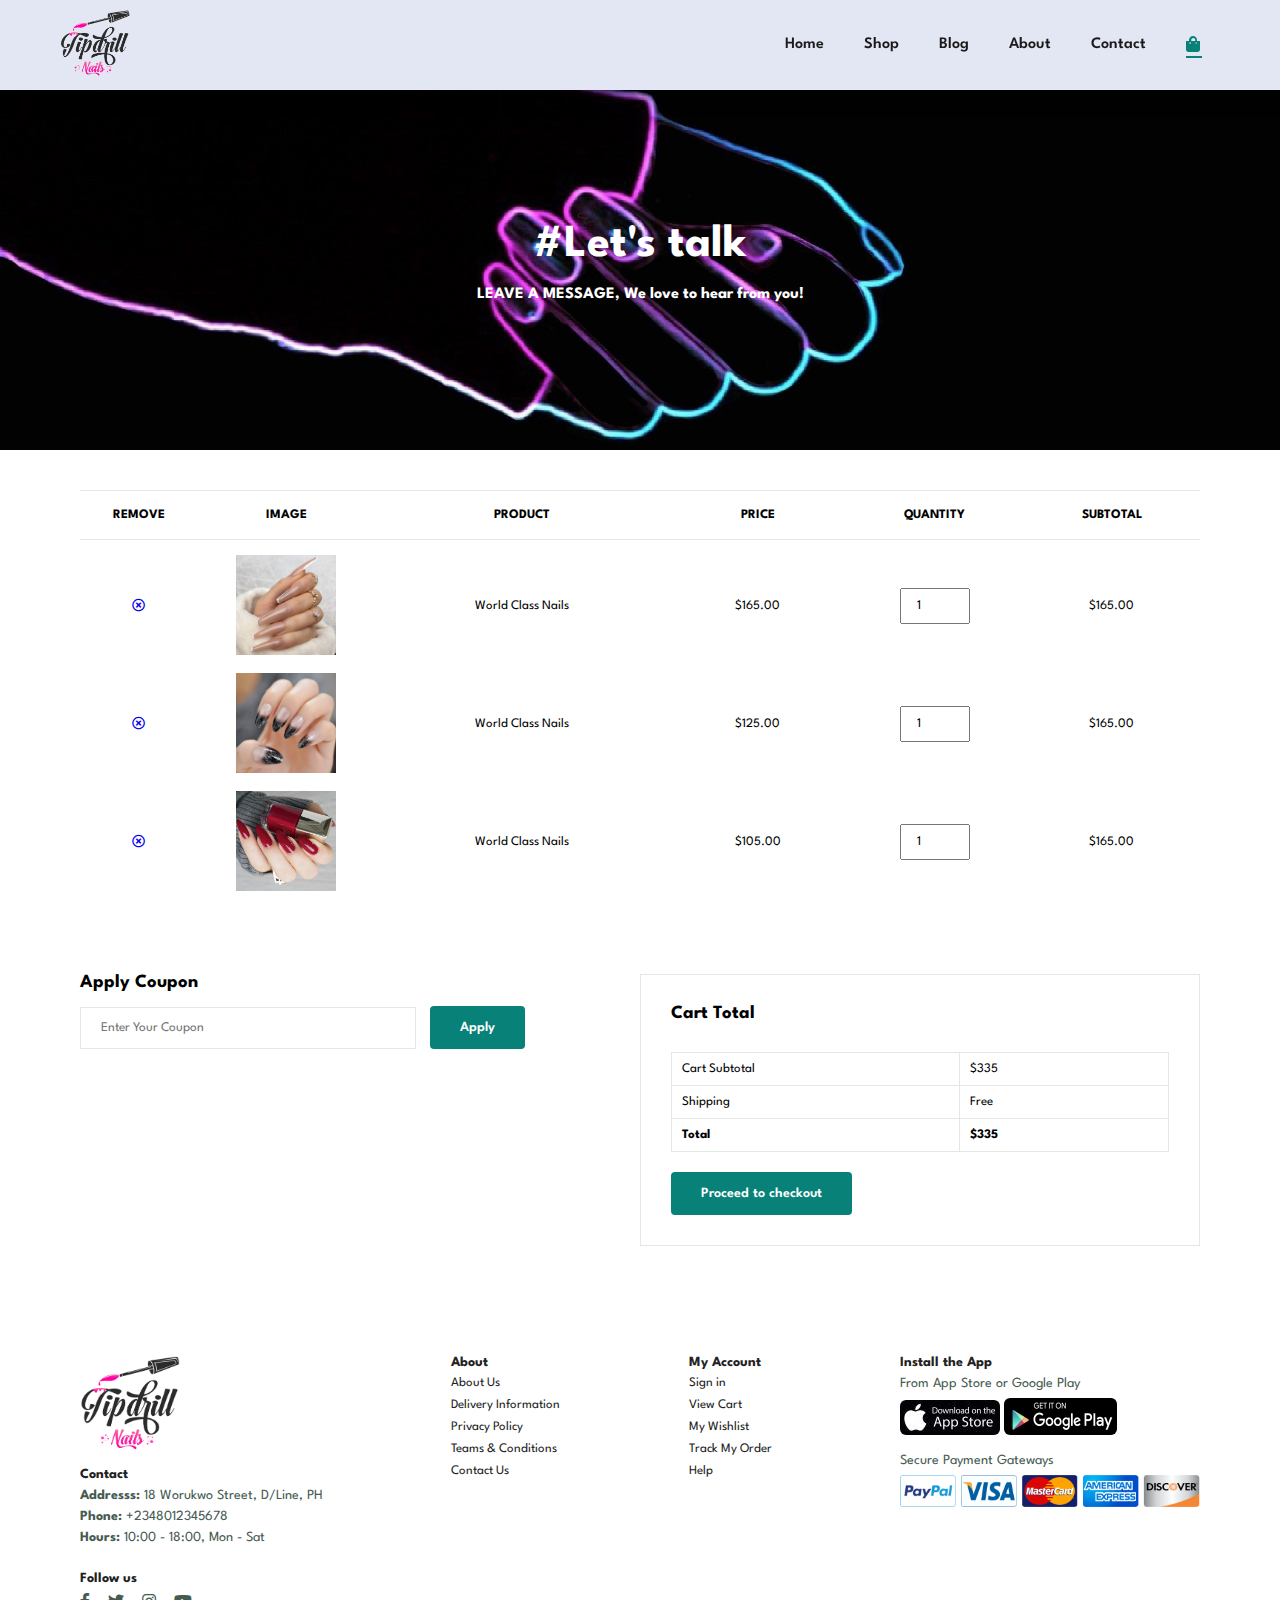
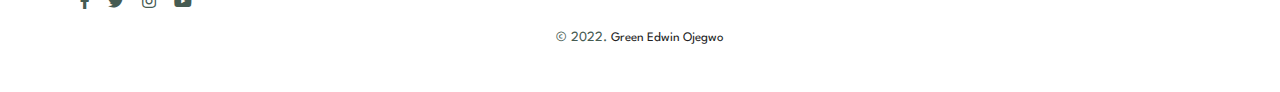
<file: cart.html>
<!DOCTYPE html>
<html lang="en">

<head>
  <meta charset="UTF-8">
  <meta http-equiv="X-UA-Compatible" content="IE=edge">
  <meta name="viewport" content="width=device-width, initial-scale=1.0">
  <link rel="stylesheet" href="https://pro.fontawesome.com/releases/v5.10.0/css/all.css" />
  <link rel="stylesheet" href="style.css">
  <title>Ecommerce Site</title>
</head>

<body>
  <section id="header">
    <a href="#"><img src="png/logo.png" class="logo" width="70px" alt=""></a>
    <div>
      <ul id="navbar">
        <li><a href="index.html">Home</a></li>
        <li><a href="shop.html">Shop</a></li>
        <li><a href="blog.html">Blog</a></li>
        <li><a href="about.html">About</a></li>
        <li><a href="contact.html">Contact</a></li>
        <li id="shop-bag"><a class="active" href="cart.html"><i class="fa fa-shopping-bag"></i></a></li>
        <a href="#" id="close" class="far fa-times"></a>
      </ul>
    </div>
    <div id="mobile">
      <a href="cart.html"><i class="fa fa-shopping-bag"></i></a>
      <i id="bar" class="fas fa-outdent"></i>

    </div>
  </section>

  <section id="page-header" class="about-header two">
    <h2>#Let's talk</h2>
    <p>LEAVE A MESSAGE, We love to hear from you!</p>
  </section>

  <section id="cart" class="section-p1">
    <table width="100%">
      <thead>
        <tr>
          <td>Remove</td>
          <td>Image</td>
          <td>Product</td>
          <td>Price</td>
          <td>Quantity</td>
          <td>Subtotal</td>
        </tr>
      </thead>
      <tbody>
        <tr>
          <td><a href="#"><i class="far fa-times-circle"></i></a></td>
          <td><img src="images/18.jpg" alt=""></td>
          <td>World Class Nails</td>
          <td>$165.00</td>
          <td><input type="number" value="1" id=""></td>
          <td>$165.00</td>
        </tr>
        <tr>
          <td><a href="#"><i class="far fa-times-circle"></i></a></td>
          <td><img src="images/12.jpg" alt=""></td>
          <td>World Class Nails</td>
          <td>$125.00</td>
          <td><input type="number" value="1" id=""></td>
          <td>$165.00</td>
        </tr>  <tr>
          <td><a href="#"><i class="far fa-times-circle"></i></a></td>
          <td><img src="images/29.jpg" alt=""></td>
          <td>World Class Nails</td>
          <td>$105.00</td>
          <td><input type="number" value="1" id=""></td>
          <td>$165.00</td>
        </tr>
      </tbody>
    </table>
  </section>

<section id="cart-add" class="section-p1">
  <div id="coupon">
    <h3>Apply Coupon</h3>
    <div>
      <input type="text" placeholder="Enter Your Coupon" id="">
      <button class="normal">Apply</button>
    </div>
  </div>
  <div id="subtotal">
    <h3>Cart Total</h3>
    <table>
      <tr>
        <td>Cart Subtotal</td>
        <td>$335</td>
      </tr>
      <tr>
        <td>Shipping</td>
        <td>Free</td>
      </tr>
      <tr>
        <td><strong>Total</strong></td>
        <td><strong>$335</strong></td>
      </tr>
    </table>
    <button class="normal">Proceed to checkout</button>
  </div>
</section>

  <footer class="section-p1">
    <div class="col">
      <img class="logu" src="png/logo.png" width="100px" alt="">
      <h4>Contact</h4>
      <p><strong>Addresss:</strong> 18 Worukwo Street, D/Line, PH</p>
      <p><strong>Phone:</strong> +2348012345678</p>
      <p><strong>Hours:</strong> 10:00 - 18:00, Mon - Sat</p>
      <div class="follow">
        <h4>Follow us</h4>
        <div class="icon">
          <i class="fab fa-facebook-f"></i>
          <i class="fab fa-twitter"></i>
          <i class="fab fa-instagram"></i>
          <i class="fab fa-youtube"></i>
        </div>
      </div>
    </div>

    <div class="col">
      <h4>About</h4>
      <a href="#">About Us</a>
      <a href="#">Delivery Information</a>
      <a href="#">Privacy Policy</a>
      <a href="#">Teams & Conditions</a>
      <a href="#">Contact Us</a>
    </div>

    <div class="col">
      <h4>My Account</h4>
      <a href="#">Sign in</a>
      <a href="#">View Cart</a>
      <a href="#">My Wishlist</a>
      <a href="#">Track My Order</a>
      <a href="#">Help</a>
    </div>

    <div class="col install">
      <h4>Install the App</h4>
      <p>From App Store or Google Play</p>
      <div class="row">
        <img src="png/apple-logo.jpg" alt="">
        <img src="png/android.jpg" alt="">
      </div>
      <p>Secure Payment Gateways</p>
      <img src="png/pay.png" width="300px" alt="">
    </div>

    <div class="copyright">
      <p>© 2022. <a href="">Green Edwin Ojegwo</a></p>
    </div>
  </footer>

  <script src="script.js"></script>
</body>

</html>
</file>
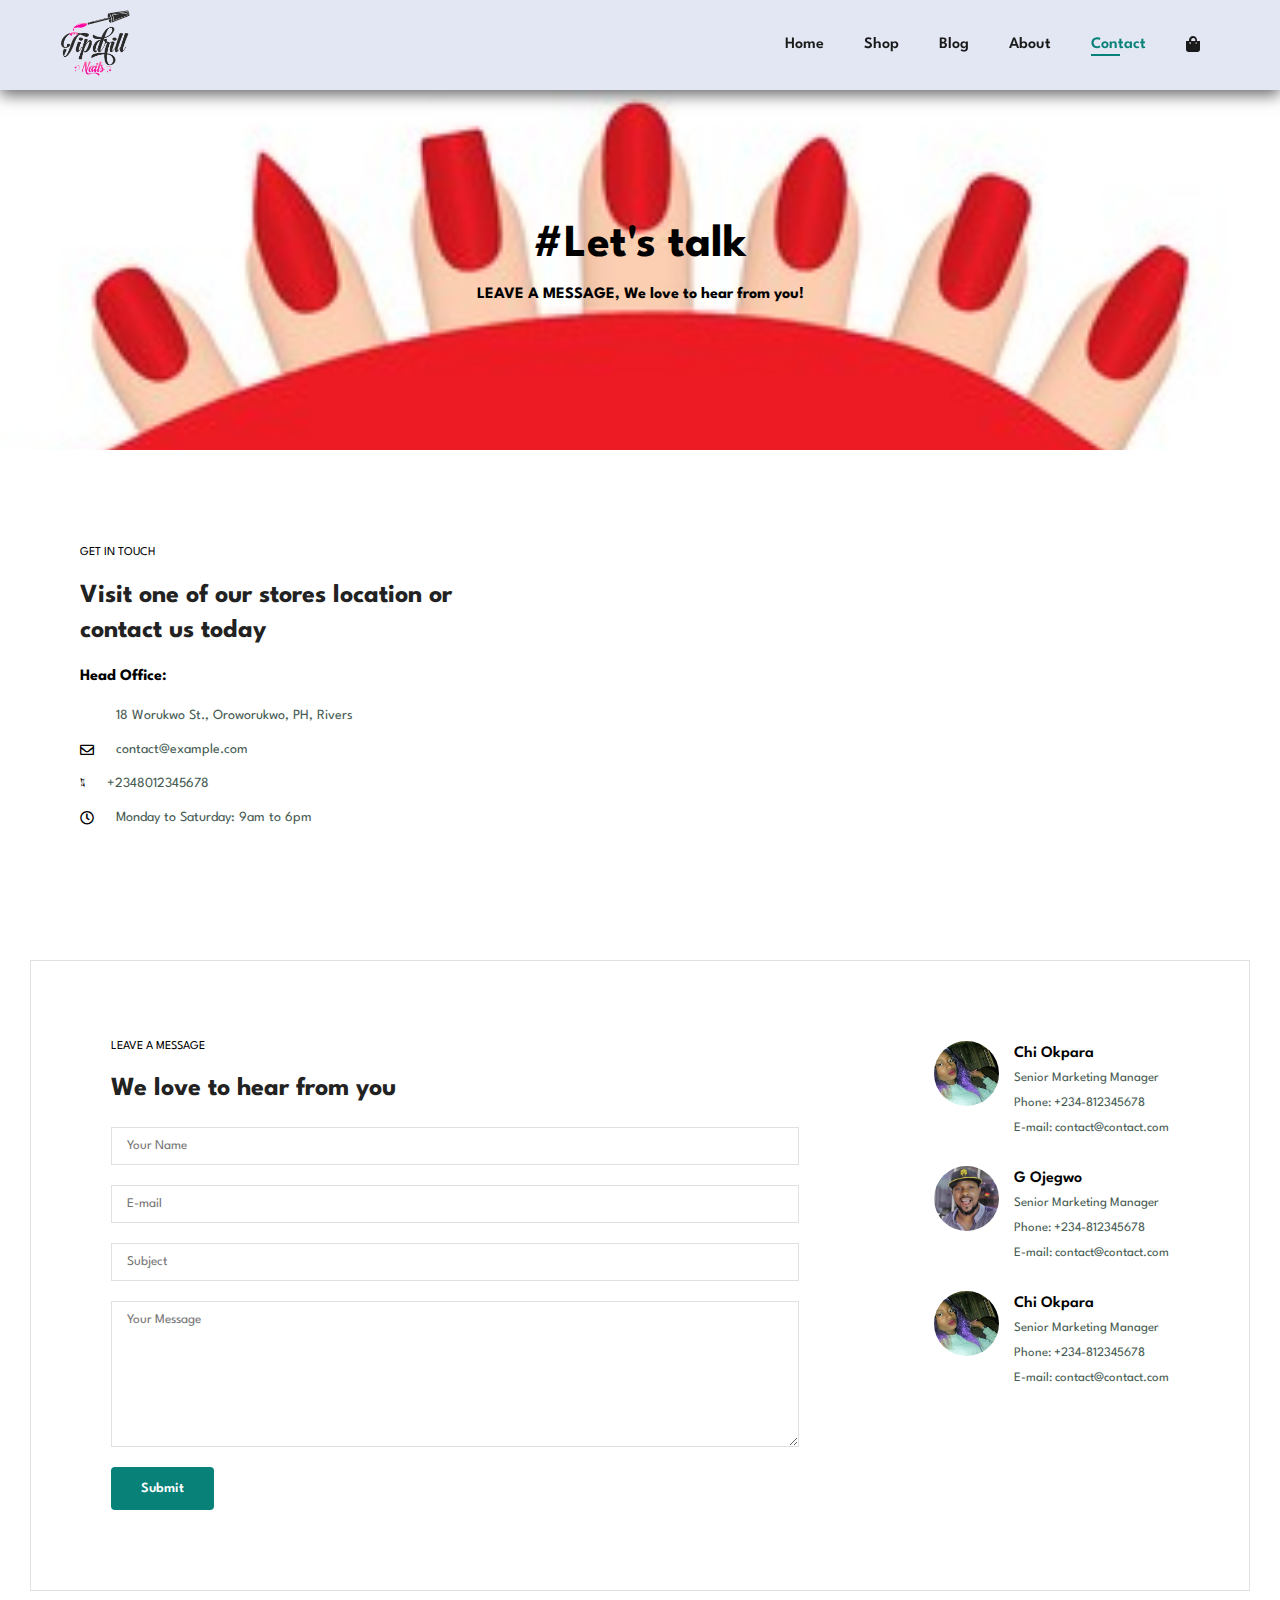
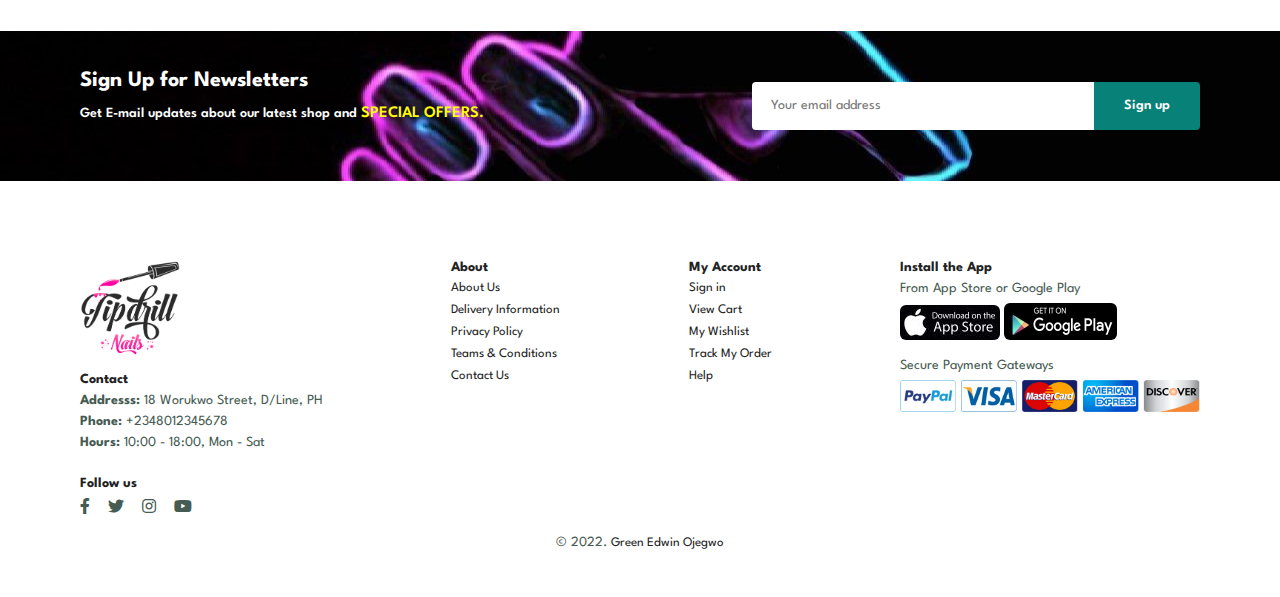
<file: contact.html>
<!DOCTYPE html>
<html lang="en">

<head>
  <meta charset="UTF-8">
  <meta http-equiv="X-UA-Compatible" content="IE=edge">
  <meta name="viewport" content="width=device-width, initial-scale=1.0">
  <link rel="stylesheet" href="https://pro.fontawesome.com/releases/v5.10.0/css/all.css" />
  <link rel="stylesheet" href="style.css">
  <title>Ecommerce Site</title>
</head>

<body>
  <section id="header">
    <a href="#"><img src="png/logo.png" class="logo" width="70px" alt=""></a>
    <div>
      <ul id="navbar">
        <li><a href="index.html">Home</a></li>
        <li><a href="shop.html">Shop</a></li>
        <li><a href="blog.html">Blog</a></li>
        <li><a href="about.html">About</a></li>
        <li><a class="active" href="contact.html">Contact</a></li>
        <li id="shop-bag"><a href="cart.html"><i class="fa fa-shopping-bag"></i></a></li>
        <a href="#" id="close" class="far fa-times"></a>
      </ul>
    </div>
    <div id="mobile">
      <a href="cart.html"><i class="fa fa-shopping-bag"></i></a>
      <i id="bar" class="fas fa-outdent"></i>

    </div>
  </section>

  <section id="page-header" class="about-header">
    <h2>#Let's talk</h2>
    <p>LEAVE A MESSAGE, We love to hear from you!</p>
  </section>

  <section id="contact-details" class="section-p1">
    <div class="details">
      <span>GET IN TOUCH</span>
      <h2>Visit one of our stores location or contact us today</h2>
      <h3>Head Office:</h3>
      <div>
        <li>
          <i class="far fa-map-pin"></i>
          <p>18 Worukwo St., Oroworukwo, PH, Rivers</p>
        </li>
        <li>
          <i class="far fa-envelope"></i>
          <p>contact@example.com</p>
        </li>
        <li>
          <i class="fal fa-phone-alt"></i>
          <p>+2348012345678</p>
        </li>
        <li>
          <i class="far fa-clock"></i>
          <p>Monday to Saturday: 9am to 6pm</p>
        </li>
      </div>
    </div>
    <div class="map">
      <iframe
        src="https://www.google.com/maps/embed?pb=!1m18!1m12!1m3!1d15902.990861066759!2d6.9979376143813425!3d4.8133248440737635!2m3!1f0!2f0!3f0!3m2!1i1024!2i768!4f13.1!3m3!1m2!1s0x1069ce81d5224785%3A0x5419c14a8a4760da!2s18%20Worukwo%20Street%2C%20Elechi%20500101%2C%20Port%20Harcourt!5e0!3m2!1sen!2sng!4v1662714193178!5m2!1sen!2sng"
        width="600" height="450" style="border:0;" allowfullscreen="" loading="lazy"
        referrerpolicy="no-referrer-when-downgrade"></iframe>
    </div>
  </section>

  <section id="form-details">
    <form action="">
      <span>LEAVE A MESSAGE</span>
      <h2>We love to hear from you</h2>
      <input type="text" placeholder="Your Name">
      <input type="text" placeholder="E-mail">
      <input type="text" placeholder="Subject">
      <textarea name="" id="" cols="30" rows="10" placeholder="Your Message"></textarea>
      <button class="normal">Submit</button>
    </form>

    <div class="people">
      <div>
        <img src="about/chi.png" alt="">
        <p><Span>Chi Okpara</Span>Senior Marketing Manager <br> Phone: +234-812345678 <br>E-mail: contact@contact.com
        </p>
      </div>
      <div>
        <img src="about/green1.jpg" alt="">
        <p><Span>G Ojegwo</Span>Senior Marketing Manager <br> Phone: +234-812345678 <br>E-mail: contact@contact.com</p>
      </div>
      <div>
        <img src="about/chi.png" alt="">
      
      <p><Span>Chi Okpara</Span>Senior Marketing Manager <br> Phone: +234-812345678 <br>E-mail: contact@contact.com</p>
    </div>
  </div>
  </section>


  <section id="newsletter" class="section-p1 section-m1">
    <div class="newstext">
      <h4>Sign Up for Newsletters</h4>
      <p>Get E-mail updates about our latest shop and <span>SPECIAL OFFERS.</span></p>
    </div>
    <div class="form">
      <input type="text" placeholder="Your email address">
      <button class="normal">Sign up</button>
    </div>
  </section>

  <footer class="section-p1">
    <div class="col">
      <img class="logu" src="png/logo.png" width="100px" alt="">
      <h4>Contact</h4>
      <p><strong>Addresss:</strong> 18 Worukwo Street, D/Line, PH</p>
      <p><strong>Phone:</strong> +2348012345678</p>
      <p><strong>Hours:</strong> 10:00 - 18:00, Mon - Sat</p>
      <div class="follow">
        <h4>Follow us</h4>
        <div class="icon">
          <i class="fab fa-facebook-f"></i>
          <i class="fab fa-twitter"></i>
          <i class="fab fa-instagram"></i>
          <i class="fab fa-youtube"></i>
        </div>
      </div>
    </div>

    <div class="col">
      <h4>About</h4>
      <a href="#">About Us</a>
      <a href="#">Delivery Information</a>
      <a href="#">Privacy Policy</a>
      <a href="#">Teams & Conditions</a>
      <a href="#">Contact Us</a>
    </div>

    <div class="col">
      <h4>My Account</h4>
      <a href="#">Sign in</a>
      <a href="#">View Cart</a>
      <a href="#">My Wishlist</a>
      <a href="#">Track My Order</a>
      <a href="#">Help</a>
    </div>

    <div class="col install">
      <h4>Install the App</h4>
      <p>From App Store or Google Play</p>
      <div class="row">
        <img src="png/apple-logo.jpg" alt="">
        <img src="png/android.jpg" alt="">
      </div>
      <p>Secure Payment Gateways</p>
      <img src="png/pay.png" width="300px" alt="">
    </div>

    <div class="copyright">
      <p>© 2022. <a href="">Green Edwin Ojegwo</a></p>
    </div>
  </footer>



  <script src="script.js"></script>
</body>

</html>
</file>
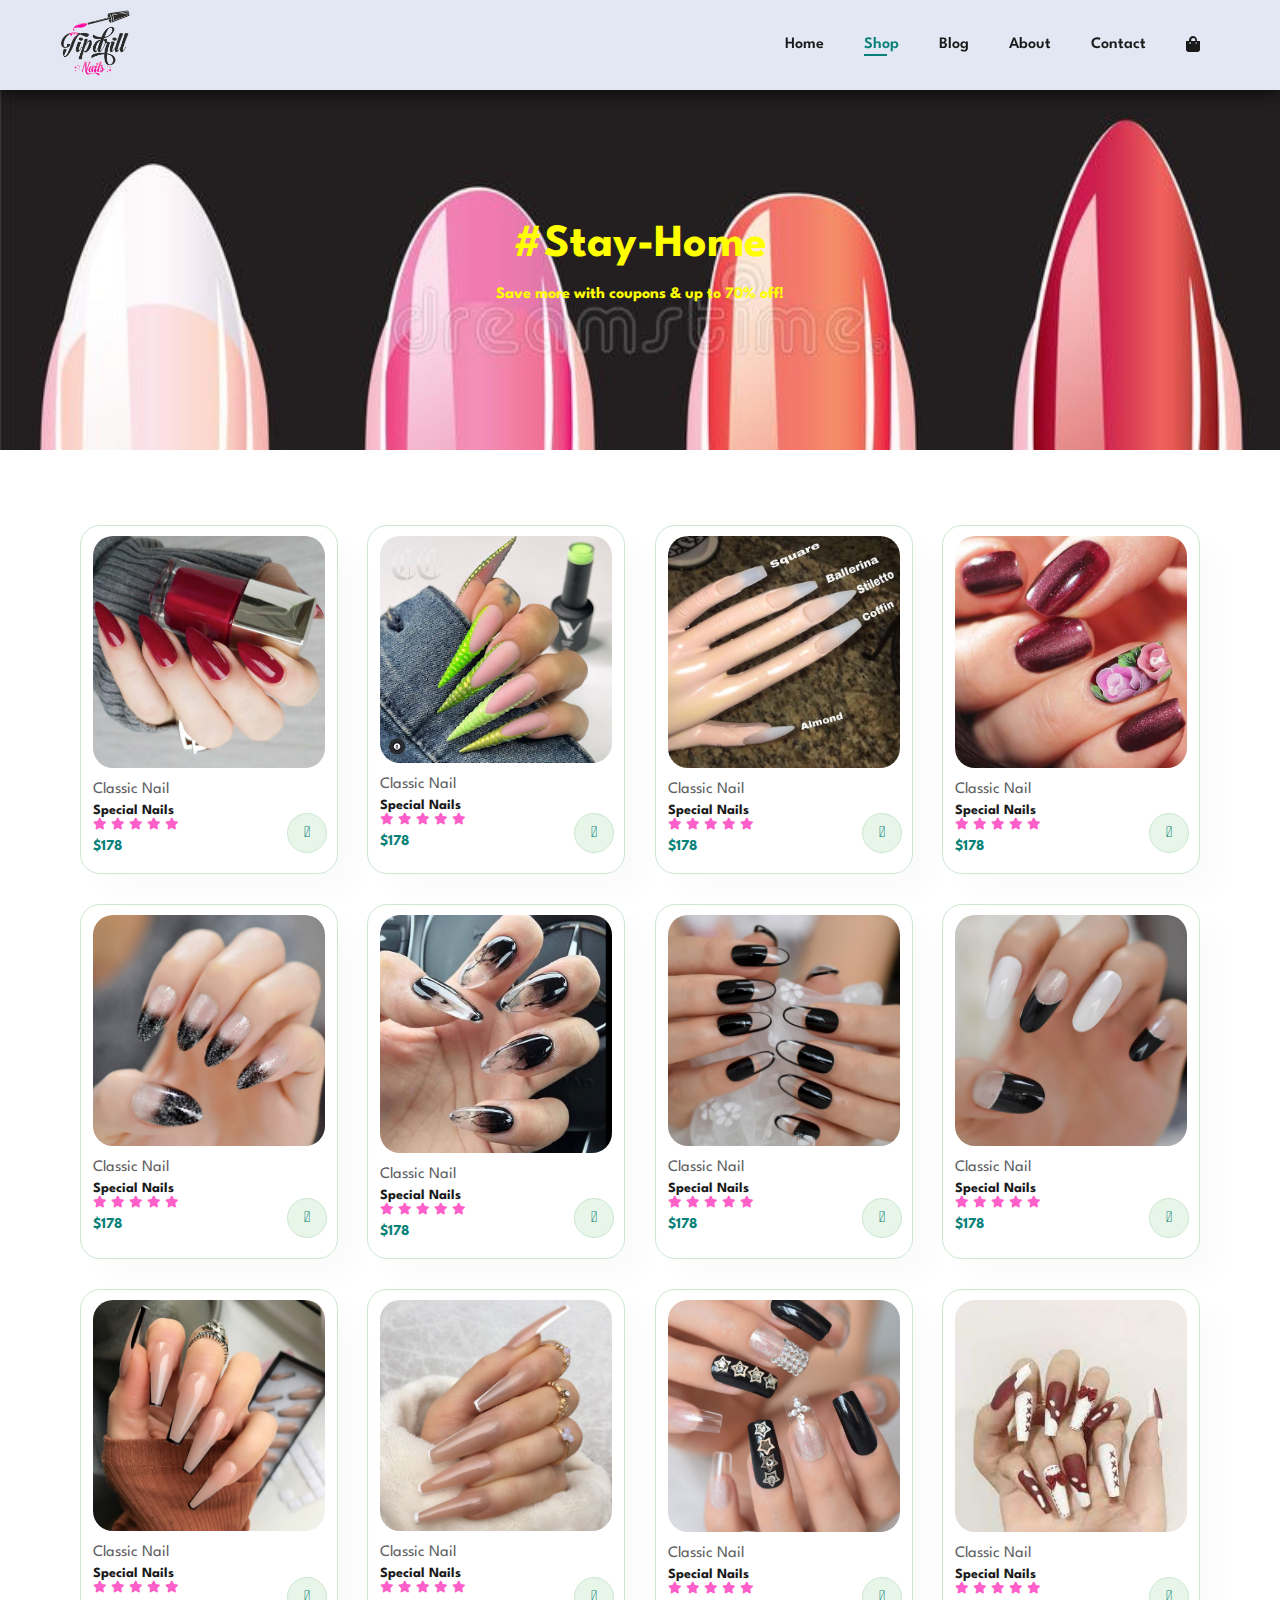
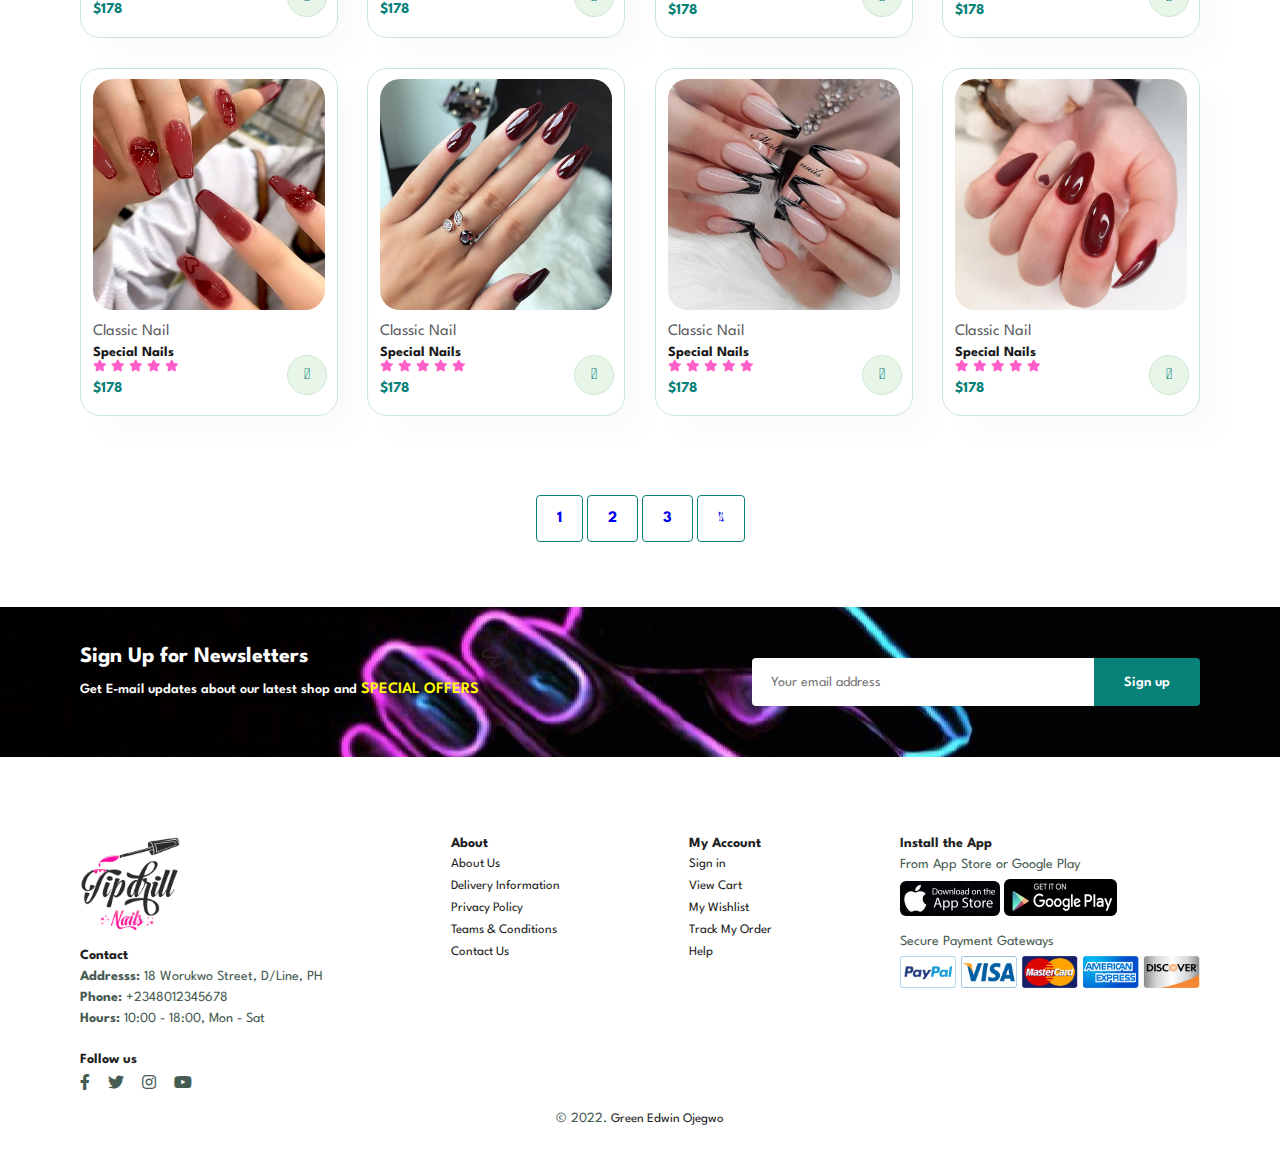
<file: shop.html>
<!DOCTYPE html>
<html lang="en">

<head>
  <meta charset="UTF-8">
  <meta http-equiv="X-UA-Compatible" content="IE=edge">
  <meta name="viewport" content="width=device-width, initial-scale=1.0">
  <link rel="stylesheet" href="https://pro.fontawesome.com/releases/v5.10.0/css/all.css" />
  <link rel="stylesheet" href="style.css">
  <title>Ecommerce Site</title>
</head>

<body>
  <section id="header">
    <a href="#"><img src="png/logo.png" class="logo" width="70px" alt=""></a>
    <div>
      <ul id="navbar">
        <li><a href="index.html">Home</a></li>
        <li><a class="active" href="shop.html">Shop</a></li>
        <li><a href="blog.html">Blog</a></li>
        <li><a href="about.html">About</a></li>
        <li><a href="contact.html">Contact</a></li>
        <li id="shop-bag"><a href="cart.html"><i class="fa fa-shopping-bag"></i></a></li>
        <a href="#" id="close" class="far fa-times"></a>
      </ul>
    </div>
    <div id="mobile">
      <a href="cart.html"><i class="fa fa-shopping-bag"></i></a>
      <i id="bar" class="fas fa-outdent"></i>

    </div>
  </section>

  <section id="page-header">
    <h2>#Stay-Home</h2>
    <p>Save more with coupons & up to 70% off!</p>
  </section>

  <section id="product1" class="section-p1">
    <div class="pro-container">
      <div class="pro" onclick="window.location.href='sproduct.html'">
        <img src="images/29.jpg" alt="">
        <div class="des">
          <span>Classic Nail</span>
          <h5>Special Nails</h5>
          <div class="star">
            <i class="fas fa-star"></i>
            <i class="fas fa-star"></i>
            <i class="fas fa-star"></i>
            <i class="fas fa-star"></i>
            <i class="fas fa-star"></i>
          </div>
          <h4>$178</h4>
        </div>
        <a href="#"><i class="fal fa-shopping-cart cart"></i></a>
      </div>
      <div class="pro">
        <img src="images/2.png" alt="">
        <div class="des">
          <span>Classic Nail</span>
          <h5>Special Nails</h5>
          <div class="star">
            <i class="fas fa-star"></i>
            <i class="fas fa-star"></i>
            <i class="fas fa-star"></i>
            <i class="fas fa-star"></i>
            <i class="fas fa-star"></i>
          </div>
          <h4>$178</h4>
        </div>
        <a href="#"><i class="fal fa-shopping-cart cart"></i></a>
      </div>
      <div class="pro">
        <img src="images/3.jpg" alt="">
        <div class="des">
          <span>Classic Nail</span>
          <h5>Special Nails</h5>
          <div class="star">
            <i class="fas fa-star"></i>
            <i class="fas fa-star"></i>
            <i class="fas fa-star"></i>
            <i class="fas fa-star"></i>
            <i class="fas fa-star"></i>
          </div>
          <h4>$178</h4>
        </div>
        <a href="#"><i class="fal fa-shopping-cart cart"></i></a>
      </div>
      <div class="pro">
        <img src="images/33.jpg" alt="">
        <div class="des">
          <span>Classic Nail</span>
          <h5>Special Nails</h5>
          <div class="star">
            <i class="fas fa-star"></i>
            <i class="fas fa-star"></i>
            <i class="fas fa-star"></i>
            <i class="fas fa-star"></i>
            <i class="fas fa-star"></i>
          </div>
          <h4>$178</h4>
        </div>
        <a href="#"><i class="fal fa-shopping-cart cart"></i></a>
      </div>
      <div class="pro">
        <img src="images/12.jpg" alt="">
        <div class="des">
          <span>Classic Nail</span>
          <h5>Special Nails</h5>
          <div class="star">
            <i class="fas fa-star"></i>
            <i class="fas fa-star"></i>
            <i class="fas fa-star"></i>
            <i class="fas fa-star"></i>
            <i class="fas fa-star"></i>
          </div>
          <h4>$178</h4>
        </div>
        <a href="#"><i class="fal fa-shopping-cart cart"></i></a>
      </div>
      <div class="pro">
        <img src="images/13.jpg" alt="">
        <div class="des">
          <span>Classic Nail</span>
          <h5>Special Nails</h5>
          <div class="star">
            <i class="fas fa-star"></i>
            <i class="fas fa-star"></i>
            <i class="fas fa-star"></i>
            <i class="fas fa-star"></i>
            <i class="fas fa-star"></i>
          </div>
          <h4>$178</h4>
        </div>
        <a href="#"><i class="fal fa-shopping-cart cart"></i></a>
      </div>
      <div class="pro">
        <img src="images/14.jpg" alt="">
        <div class="des">
          <span>Classic Nail</span>
          <h5>Special Nails</h5>
          <div class="star">
            <i class="fas fa-star"></i>
            <i class="fas fa-star"></i>
            <i class="fas fa-star"></i>
            <i class="fas fa-star"></i>
            <i class="fas fa-star"></i>
          </div>
          <h4>$178</h4>
        </div>
        <a href="#"><i class="fal fa-shopping-cart cart"></i></a>
      </div>
      <div class="pro">
        <img src="images/15.jpg" alt="">
        <div class="des">
          <span>Classic Nail</span>
          <h5>Special Nails</h5>
          <div class="star">
            <i class="fas fa-star"></i>
            <i class="fas fa-star"></i>
            <i class="fas fa-star"></i>
            <i class="fas fa-star"></i>
            <i class="fas fa-star"></i>
          </div>
          <h4>$178</h4>
        </div>
        <a href="#"><i class="fal fa-shopping-cart cart"></i></a>
      </div>
      <div class="pro">
        <img src="images/17.jpg" alt="">
        <div class="des">
          <span>Classic Nail</span>
          <h5>Special Nails</h5>
          <div class="star">
            <i class="fas fa-star"></i>
            <i class="fas fa-star"></i>
            <i class="fas fa-star"></i>
            <i class="fas fa-star"></i>
            <i class="fas fa-star"></i>
          </div>
          <h4>$178</h4>
        </div>
        <a href="#"><i class="fal fa-shopping-cart cart"></i></a>
      </div>
      <div class="pro">
        <img src="images/18.jpg" alt="">
        <div class="des">
          <span>Classic Nail</span>
          <h5>Special Nails</h5>
          <div class="star">
            <i class="fas fa-star"></i>
            <i class="fas fa-star"></i>
            <i class="fas fa-star"></i>
            <i class="fas fa-star"></i>
            <i class="fas fa-star"></i>
          </div>
          <h4>$178</h4>
        </div>
        <a href="#"><i class="fal fa-shopping-cart cart"></i></a>
      </div>
      <div class="pro">
        <img src="images/19.jpg" alt="">
        <div class="des">
          <span>Classic Nail</span>
          <h5>Special Nails</h5>
          <div class="star">
            <i class="fas fa-star"></i>
            <i class="fas fa-star"></i>
            <i class="fas fa-star"></i>
            <i class="fas fa-star"></i>
            <i class="fas fa-star"></i>
          </div>
          <h4>$178</h4>
        </div>
        <a href="#"><i class="fal fa-shopping-cart cart"></i></a>
      </div>
      <div class="pro">
        <img src="images/20.jpg" alt="">
        <div class="des">
          <span>Classic Nail</span>
          <h5>Special Nails</h5>
          <div class="star">
            <i class="fas fa-star"></i>
            <i class="fas fa-star"></i>
            <i class="fas fa-star"></i>
            <i class="fas fa-star"></i>
            <i class="fas fa-star"></i>
          </div>
          <h4>$178</h4>
        </div>
        <a href="#"><i class="fal fa-shopping-cart cart"></i></a>
      </div>
      <div class="pro">
        <img src="images/21.jpg" alt="">
        <div class="des">
          <span>Classic Nail</span>
          <h5>Special Nails</h5>
          <div class="star">
            <i class="fas fa-star"></i>
            <i class="fas fa-star"></i>
            <i class="fas fa-star"></i>
            <i class="fas fa-star"></i>
            <i class="fas fa-star"></i>
          </div>
          <h4>$178</h4>
        </div>
        <a href="#"><i class="fal fa-shopping-cart cart"></i></a>
      </div>
      <div class="pro">
        <img src="images/22.jpg" alt="">
        <div class="des">
          <span>Classic Nail</span>
          <h5>Special Nails</h5>
          <div class="star">
            <i class="fas fa-star"></i>
            <i class="fas fa-star"></i>
            <i class="fas fa-star"></i>
            <i class="fas fa-star"></i>
            <i class="fas fa-star"></i>
          </div>
          <h4>$178</h4>
        </div>
        <a href="#"><i class="fal fa-shopping-cart cart"></i></a>
      </div>
      <div class="pro">
        <img src="images/16.jpg" alt="">
        <div class="des">
          <span>Classic Nail</span>
          <h5>Special Nails</h5>
          <div class="star">
            <i class="fas fa-star"></i>
            <i class="fas fa-star"></i>
            <i class="fas fa-star"></i>
            <i class="fas fa-star"></i>
            <i class="fas fa-star"></i>
          </div>
          <h4>$178</h4>
        </div>
        <a href="#"><i class="fal fa-shopping-cart cart"></i></a>
      </div>
      <div class="pro">
        <img src="images/26.jpg" alt="">
        <div class="des">
          <span>Classic Nail</span>
          <h5>Special Nails</h5>
          <div class="star">
            <i class="fas fa-star"></i>
            <i class="fas fa-star"></i>
            <i class="fas fa-star"></i>
            <i class="fas fa-star"></i>
            <i class="fas fa-star"></i>
          </div>
          <h4>$178</h4>
        </div>
        <a href="#"><i class="fal fa-shopping-cart cart"></i></a>
      </div>
    </div>
  </section>

  <section id="pagination" class="section-p1">
    <a href="#">1</a>
    <a href="#">2</a>
    <a href="#">3</a>
    <a href="#"><i class="fal fa-long-arrow-alt-right"></i></a>
  </section>

  <section id="newsletter" class="section-p1 section-m1">
    <div class="newstext">
      <h4>Sign Up for Newsletters</h4>
      <p>Get E-mail updates about our latest shop and <span>SPECIAL OFFERS</span></p>
    </div>
    <div class="form">
      <input type="text" placeholder="Your email address">
      <button class="normal">Sign up</button>
    </div>
  </section>

  <footer class="section-p1">
    <div class="col">
      <img class="logu" src="png/logo.png" width="100px" alt="">
      <h4>Contact</h4>
      <p><strong>Addresss:</strong> 18 Worukwo Street, D/Line, PH</p>
      <p><strong>Phone:</strong> +2348012345678</p>
      <p><strong>Hours:</strong> 10:00 - 18:00, Mon - Sat</p>
      <div class="follow">
        <h4>Follow us</h4>
        <div class="icon">
          <i class="fab fa-facebook-f"></i>
          <i class="fab fa-twitter"></i>
          <i class="fab fa-instagram"></i>
          <i class="fab fa-youtube"></i>
        </div>
      </div>
    </div>

    <div class="col">
      <h4>About</h4>
      <a href="#">About Us</a>
      <a href="#">Delivery Information</a>
      <a href="#">Privacy Policy</a>
      <a href="#">Teams & Conditions</a>
      <a href="#">Contact Us</a>
    </div>
    
    <div class="col">
      <h4>My Account</h4>
      <a href="#">Sign in</a>
      <a href="#">View Cart</a>
      <a href="#">My Wishlist</a>
      <a href="#">Track My Order</a>
      <a href="#">Help</a>
    </div>

    <div class="col install">
      <h4>Install the App</h4>
      <p>From App Store or Google Play</p>
      <div class="row">
        <img src="png/apple-logo.jpg" alt="">
        <img src="png/android.jpg" alt="">
      </div>
      <p>Secure Payment Gateways</p>
      <img src="png/pay.png" width="300px" alt="">
    </div>

    <div class="copyright">
      <p>© 2022. <a href="">Green Edwin Ojegwo</a></p>
    </div>
  </footer>



  <script src="script.js"></script>
</body>

</html>
</file>
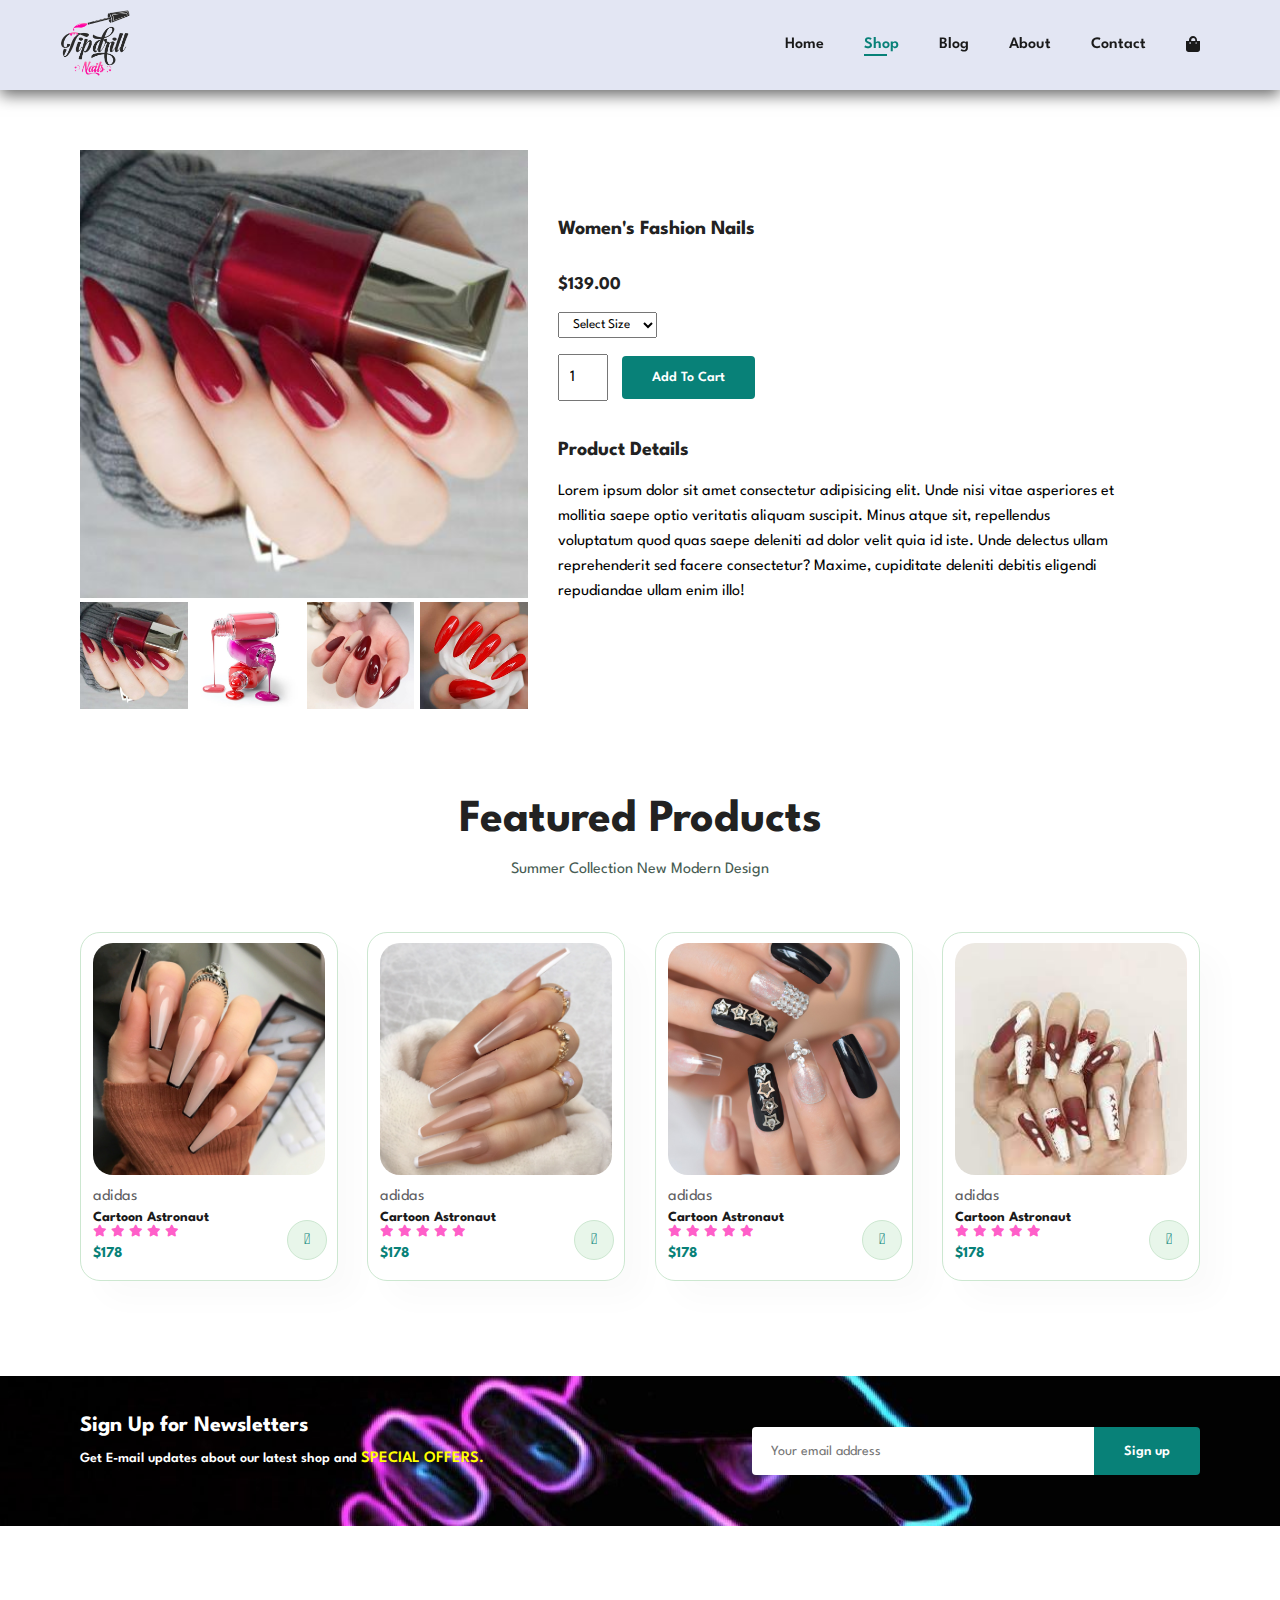
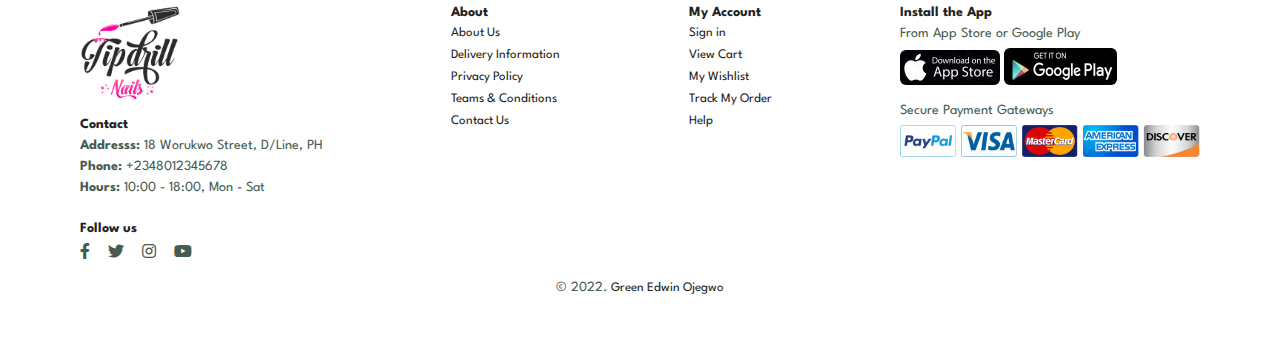
<file: sproduct.html>
<!DOCTYPE html>
<html lang="en">

<head>
  <meta charset="UTF-8">
  <meta http-equiv="X-UA-Compatible" content="IE=edge">
  <meta name="viewport" content="width=device-width, initial-scale=1.0">
  <link rel="stylesheet" href="https://pro.fontawesome.com/releases/v5.10.0/css/all.css" />
  <link rel="stylesheet" href="style.css">
  <title>Ecommerce Site</title>
</head>

<body>
  <section id="header">
    <a href="#"><img src="png/logo.png" class="logo" width="70px" alt=""></a>
    <div>
      <ul id="navbar">
        <li><a href="index.html">Home</a></li>
        <li><a class="active" href="shop.html">Shop</a></li>
        <li><a href="blog.html">Blog</a></li>
        <li><a href="about.html">About</a></li>
        <li><a href="contact.html">Contact</a></li>
        <li id="shop-bag"><a href="cart.html"><i class="fa fa-shopping-bag"></i></a></li>
        <a href="#" id="close" class="far fa-times"></a>
      </ul>
    </div>
    <div id="mobile">
      <a href="cart.html"><i class="fa fa-shopping-bag"></i></a>
      <i id="bar" class="fas fa-outdent"></i>

    </div>
  </section>

  <section id="prodetails" class="section-p1">
    <div class="single-pro-image">
      <img src="product/29.jpg" width="100%" id="MainImg" alt="">

      <div class="small-img-group">
        <div class="small-img-col">
          <img src="product/29.jpg" width="100%" class="small-img" alt="">
        </div>
        <div class="small-img-col">
          <img src="product/41.jpg" width="100%" class="small-img" alt="">
        </div>
        <div class="small-img-col">
          <img src="product/26.jpg" width="100%" class="small-img" alt="">
        </div>
        <div class="small-img-col">
          <img src="product/39.jpg" width="100%" class="small-img" alt="">
        </div>
      </div>
    </div>

    <div class="single-pro-details">
      <h6></h6>
      <h4> Women's Fashion Nails</h4>
      <h2>$139.00</h2>
      <select>
        <option>Select Size</option>
        <option>XL</option>
        <option>XXL</option>
        <option>Small</option>
        <option>Large</option>
      </select>
      <input type="number" value="1" id="">
      <button class="normal">Add To Cart</button>
      <h4>Product Details</h4>
      <span>Lorem ipsum dolor sit amet consectetur adipisicing elit. Unde nisi vitae asperiores et mollitia saepe optio veritatis aliquam suscipit. Minus atque sit, repellendus voluptatum quod quas saepe deleniti ad dolor velit quia id iste. Unde delectus ullam reprehenderit sed facere consectetur? Maxime, cupiditate deleniti debitis eligendi repudiandae ullam enim illo!</span>
    </div>
  </section>

  <section id="product1" class="section-p1">
    <h2>Featured Products</h2>
    <p>Summer Collection New Modern Design</p>
    <div class="pro-container">
      <div class="pro">
        <img src="images/17.jpg" alt="">
        <div class="des">
          <span>adidas</span>
          <h5>Cartoon Astronaut</h5>
          <div class="star">
            <i class="fas fa-star"></i>
            <i class="fas fa-star"></i>
            <i class="fas fa-star"></i>
            <i class="fas fa-star"></i>
            <i class="fas fa-star"></i>
          </div>
          <h4>$178</h4>
        </div>
        <a href="#"><i class="fal fa-shopping-cart cart"></i></a>
      </div>
      <div class="pro">
        <img src="images/18.jpg" alt="">
        <div class="des">
          <span>adidas</span>
          <h5>Cartoon Astronaut</h5>
          <div class="star">
            <i class="fas fa-star"></i>
            <i class="fas fa-star"></i>
            <i class="fas fa-star"></i>
            <i class="fas fa-star"></i>
            <i class="fas fa-star"></i>
          </div>
          <h4>$178</h4>
        </div>
        <a href="#"><i class="fal fa-shopping-cart cart"></i></a>
      </div>
      <div class="pro">
        <img src="images/19.jpg" alt="">
        <div class="des">
          <span>adidas</span>
          <h5>Cartoon Astronaut</h5>
          <div class="star">
            <i class="fas fa-star"></i>
            <i class="fas fa-star"></i>
            <i class="fas fa-star"></i>
            <i class="fas fa-star"></i>
            <i class="fas fa-star"></i>
          </div>
          <h4>$178</h4>
        </div>
        <a href="#"><i class="fal fa-shopping-cart cart"></i></a>
      </div>
      <div class="pro">
        <img src="images/20.jpg" alt="">
        <div class="des">
          <span>adidas</span>
          <h5>Cartoon Astronaut</h5>
          <div class="star">
            <i class="fas fa-star"></i>
            <i class="fas fa-star"></i>
            <i class="fas fa-star"></i>
            <i class="fas fa-star"></i>
            <i class="fas fa-star"></i>
          </div>
          <h4>$178</h4>
        </div>
        <a href="#"><i class="fal fa-shopping-cart cart"></i></a>
      </div>
  
    </div>
  </section>

  <section id="newsletter" class="section-p1 section-m1">
    <div class="newstext">
      <h4>Sign Up for Newsletters</h4>
      <p>Get E-mail updates about our latest shop and <span>SPECIAL OFFERS.</span></p>
    </div>
    <div class="form">
      <input type="text" placeholder="Your email address">
      <button class="normal">Sign up</button>
    </div>
  </section>

  <footer class="section-p1">
    <div class="col">
      <img class="logu" src="png/logo.png" width="100px" alt="">
      <h4>Contact</h4>
      <p><strong>Addresss:</strong> 18 Worukwo Street, D/Line, PH</p>
      <p><strong>Phone:</strong> +2348012345678</p>
      <p><strong>Hours:</strong> 10:00 - 18:00, Mon - Sat</p>
      <div class="follow">
        <h4>Follow us</h4>
        <div class="icon">
          <i class="fab fa-facebook-f"></i>
          <i class="fab fa-twitter"></i>
          <i class="fab fa-instagram"></i>
          <i class="fab fa-youtube"></i>
        </div>
      </div>
    </div>

    <div class="col">
      <h4>About</h4>
      <a href="#">About Us</a>
      <a href="#">Delivery Information</a>
      <a href="#">Privacy Policy</a>
      <a href="#">Teams & Conditions</a>
      <a href="#">Contact Us</a>
    </div>

    <div class="col">
      <h4>My Account</h4>
      <a href="#">Sign in</a>
      <a href="#">View Cart</a>
      <a href="#">My Wishlist</a>
      <a href="#">Track My Order</a>
      <a href="#">Help</a>
    </div>

    <div class="col install">
      <h4>Install the App</h4>
      <p>From App Store or Google Play</p>
      <div class="row">
        <img src="png/apple-logo.jpg" alt="">
        <img src="png/android.jpg" alt="">
      </div>
      <p>Secure Payment Gateways</p>
      <img src="png/pay.png" width="300px" alt="">
    </div>

    <div class="copyright">
      <p>© 2022. <a href="">Green Edwin Ojegwo</a></p>
    </div>
  </footer>

<script>
  var MainImg = document.getElementById("MainImg");
  var smallimg = document.getElementsByClassName("small-img");

  smallimg[0].onclick = function() {
    MainImg.src = smallimg[0].src;
  }
  smallimg[1].onclick = function() {
    MainImg.src = smallimg[1].src;
  }
  smallimg[2].onclick = function() {
    MainImg.src = smallimg[2].src;
  }
  smallimg[3].onclick = function() {
    MainImg.src = smallimg[3].src;
  }
</script>

  <script src="script.js"></script>
</body>

</html>
</file>
<file: style.css>
@import url('https://fonts.googleapis.com/css2?family=Spartan:wght@100;200;300;400;500;600;700;800;900&display=swap');

* {
  margin: 0;
  padding: 0;
  box-sizing: border-box;
  font-family: 'Spartan', sans-serif;
}

h1 {
  font-size: 50px;
  line-height: 64px;
  color: #222;
}

h2 {
  font-size: 46px;
  line-height: 54px;
  color: #222;
}

h4 {
  font-size: 20px;
  color: #222;
}

h6 {
  font-weight: 700;
  font-size: 12px;
}

p {
  font-size: 16px;
  color: #465b52;
  margin: 15px 0 20px 0;
}

.section-p1 {
  padding: 40px 80px;
}

.section-m1 {
  margin: 40px 0;
}

button.normal {
  font-size: 14px;
  font-weight: 600;
  padding: 15px 30px;
  color: #000;
  background-color: #fff;
  border-radius: 4px;
  cursor: pointer;
  border: none;
  outline: none;
  transition: 0.2s;
}

button.white {
  font-size: 13px;
  font-weight: 600;
  padding: 11px 18px;
  color: #fff;
  background-color: transparent;
  cursor: pointer;
  border: 1px solid #fff;
  outline: none;
  transition: 0.2s;
}

body {
  width: 100%;
}


/* Header Start */
#header {
  display: flex;
  align-items: center;
  justify-content: space-between;
  padding: 10px 60px;
  background: #E3E6F3;
  box-shadow: 0 5px 15px rgba(0, 0, 0, 0.6);
  z-index: 999;
  position: sticky;
  top: 0;
  left: 0;
}

#navbar {
  display: flex;
  align-items: center;
  justify-content: center;
}

#navbar>li {
  list-style: none;
  padding: 0 20px;
  position: relative;
}

#navbar>li>a {
  text-decoration: none;
  font-size: 16px;
  font-weight: 600;
  color: #1a1a1a;
  transition: 0.3s ease;
}

#navbar>li>a:hover,
#navbar>li>a.active {
  color: #088178;
}

#navbar>li>a.active::after,
#navbar>li>a:hover::after {
  content: "";
  width: 30%;
  height: 2px;
  background: #088178;
  position: absolute;
  bottom: -4px;
  left: 20px;
}

#mobile {
  display: none;
  align-items: center;
}

#close {
  display: none;
}

/* Home Page */
#hero {
  background-image: url("images/39.png");
  height: 90vh;
  width: 100%;
  background-size: cover;
  background-position: top 55% right 0;
  padding: 0 80px;
  display: flex;
  flex-direction: column;
  align-items: flex-start;
  justify-content: center;
  background-repeat: no-repeat;
}

#hero>h4 {
  padding-bottom: 15px;
  color: blue;
}

#hero h2,
#hero h1 {
  color: blue;
}

#hero>p {
  color: black;
  font-weight: 600;
}

#hero button {
  background-image: url("png/btn.png");
  background-color: transparent;
  color: #fff;
  border: 0;
  padding: 28px 10px 38px 30px;
  background-repeat: no-repeat;
  cursor: pointer;
  font-weight: 700;
  font-size: 15px;
}

#feature {
  display: flex;
  align-items: center;
  justify-content: space-evenly;
  flex-wrap: wrap;
}

#feature .fe-box {
  width: 170px;
  text-align: center;
  padding: 15px 15px;
  box-shadow: 20px 20px 34px rgba(0, 0, 0, 0.03);
  border: 1px solid #cce7d0;
  border-radius: 4px;
  margin: 15px 0;
}

#feature .fe-box:hover {
  box-shadow: 10px 10px 54px rgba(70, 62, 221, 0.1);
}

#feature .fe-box img {
  width: 100%;
  margin-bottom: 10px;
  border-radius: 4px;
}

#feature .fe-box h6 {
  display: inline-block;
  padding: 9px 8px 6px 8px;
  line-height: 1;
  border-radius: 4px;
  color: #088178;
  background-color: #fddde4;
}

#feature .fe-box:nth-child(2) h6 {
  background-color: #cdebbc;
}

#feature .fe-box:nth-child(3) h6 {
  background-color: #d1e8f2;
}

#feature .fe-box:nth-child(4) h6 {
  background-color: #cdd4f8;
}

#feature .fe-box:nth-child(5) h6 {
  background-color: #f6dbf6;
}

#feature .fe-box:nth-child(6) h6 {
  background-color: #fff2e5;
}


/* PRODUCT SECTION */
#product1 {
  text-align: center;
}

#product1 .pro-container {
  display: flex;
  justify-content: space-between;
  padding-top: 20px;
  flex-wrap: wrap;
}

#product1 .pro {
  width: 23%;
  min-width: 250px;
  padding: 10px 12px;
  border: 1px solid #cce7d0;
  border-radius: 20px;
  cursor: pointer;
  box-shadow: 20px 20px 30px rgba(0, 0, 0, 0.02);
  margin: 15px 0;
  transition: 0.2s ease;
  position: relative;
}

#product1 .pro:hover {
  box-shadow: 20px 20px 30px rgba(0, 0, 0, 0.06);

}

#product1 .pro img {
  width: 100%;
  border-radius: 20px;
}

#product1 .pro .des {
  text-align: start;
  padding: 10px 0;
}

#product1 .pro .des span {
  color: #606063;
  font-size: 16px;
}

#product1 .pro .des h5 {
  padding-top: 7px;
  color: #1a1a1a;
  font-size: 14px;
}

#product1 .pro .des i {
  font-size: 12px;
  color: rgba(255, 0, 170, 0.64);
}

#product1 .pro .des h4 {
  padding-top: 7px;
  font-size: 15px;
  font-weight: 700;
  color: #088178;
}

#product1 .pro .cart {
  width: 40px;
  height: 40px;
  line-height: 40px;
  border-radius: 50px;
  background-color: #e8f6ea;
  font-weight: 500;
  color: #088178;
  border: 1px solid #cce7d0;
  position: absolute;
  bottom: 20px;
  right: 10px;
}

/* BANNER SECTION */

#banner {
  display: flex;
  flex-direction: column;
  justify-content: center;
  align-items: center;
  text-align: center;
  background-image: url("png/na.jpg");
  width: 100%;
  height: 40vh;
  background-size: cover;
  background-position: center;
}

#banner h4 {
  color: #fff;
  font-size: 16px;
}

#banner h2 {
  color: #fff;
  font-size: 30px;
  padding: 10px 0;
}

#banner h2 span {
  color: #ef3636;
}

#banner button:hover {
  background-color: #088178;
  color: #fff;
}

#sm-banner {
  display: flex;
  justify-content: space-between;
  flex-wrap: wrap;
}

#sm-banner .banner-box {
  display: flex;
  flex-direction: column;
  justify-content: center;
  align-items: flex-end;
  background-image: url("images/chi.png");
  min-width: 520px;
  height: 50vh;
  background-size: cover;
  background-position: center;
  padding: 30px;
}

#sm-banner .banner-box2 {
  background-image: url("images/36.jpg");
}

#sm-banner h4 {
  color: #fff;
  font-size: 20px;
  font-weight: 300;
}

#sm-banner h2 {
  color: #fff;
  font-size: 28px;
  font-weight: 800;
}


#sm-banner span {
  color: #fff;
  font-size: 14px;
  font-weight: 500;
  padding-bottom: 15px;
}

#sm-banner .banner-box:hover button {
  background: #088178;
  /* border: 1px solid #088178; */
}

#banner3 {
  display: flex;
  justify-content: space-between;
  flex-wrap: wrap;
  padding: 0 80px;
}

#banner3 .banner-box {
  display: flex;
  flex-direction: column;
  justify-content: center;
  align-items: flex-start;
  background-image: url("images/31b.jpg");
  min-width: 30%;
  height: 30vh;
  background-size: cover;
  background-position: center;
  padding: 20px;
  margin-bottom: 20px;
}

#banner3 .banner-box2 {
  background-image: url("images/40.jpg");
}

#banner3 .banner-box3 {
  background-image: url("images/43.jpg");
}

#banner3 h2 {
  color: #fff;
  font-weight: 800;
  font-size: 26px;
}

#banner3 h3 {
  color: rgb(247, 5, 5);
  font-weight: 800;
  font-size: 15px;
}

#newsletter {
  display: flex;
  justify-content: space-between;
  flex-wrap: wrap;
  align-items: center;
  background-image: url("images/45.jpg");
  background-repeat: no-repeat;
  background-position: 60% 50%;
  background-color: #041e42;
}

#newsletter h4 {
  font-size: 22px;
  font-weight: 7600;
  color: #fff;
}

#newsletter p {
  font-size: 14px;
  font-weight: 600;
  color: #fff;
}

#newsletter p span {
  color: yellow;
  font-size: 16px;
}

#newsletter .form {
  display: flex;
  width: 40%;
}

#newsletter input {
  height: 3rem;
  padding: 0 1.25em;
  font-size: 14px;
  width: 100%;
  border: 1px solid transparent;
  border-radius: 4px;
  outline: none;
  border-top-right-radius: 0;
  border-bottom-right-radius: 0;
}

#newsletter button {
  background-color: #088178;
  color: #fff;
  white-space: nowrap;
  border-top-left-radius: 0;
  border-bottom-left-radius: 0;
}

footer {
  display: flex;
  flex-wrap: wrap;
  justify-content: space-between;
}

footer .col {
  display: flex;
  flex-direction: column;
  align-items: flex-start;
  margin-bottom: 20px;
}

footer .logu {
  margin-bottom: 18px;
}

footer h4 {
  font-size: 14px;
  padding-bottom: 8px;
}

footer p {
  font-size: 14px;
  margin: 0 0 8px 0;
}

footer a {
  font-size: 13px;
  text-decoration: none;
  color: #222;
  margin-bottom: 10px;
}

footer .follow {
  margin-top: 20px;
}

footer .follow i {
  color: #465b52;
  padding-right: 14px;
  cursor: pointer;
}

footer .install .row img {
  border-radius: 6px;
}

footer .install img {
  margin: 0 0 15px 0;
}

footer .follow i:hover,
footer a:hover {
  color: #088178;
}

footer .copyright {
  width: 100%;
  text-align: center;
}


/* Shop Page */
#page-header {
  background-image: url("/images/31c.jpg");
  width: 100%;
  height: 40vh;
  background-size: cover;
  display: flex;
  justify-content: center;
  align-items: center;
  flex-direction: column;
  padding: 40px;
}

#page-header h2,
#page-header p {
  color: yellow;
  font-weight: 700;
  text-align: center;
}

#pagination {
  text-align: center;
}

#pagination a {
  text-decoration: none;
  background-color: none;
  padding: 15px 20px;
  border: 1px solid #088178;
  ;
  border-radius: 4px;
  font-weight: 700;
}

#pagination a:hover {
  background-color: #088178;
}

#pagination a i {
  font-size: 16px;
  font-weight: 600;
}

/* Single Products */
#prodetails {
  display: flex;
  margin-top: 20px;
}

#prodetails .single-pro-image {
  width: 40%;
  margin-right: 30px;
}

.small-img-group {
  display: flex;
  justify-content: space-between;
}

.small-img-col {
  flex-basis: 24%;
  cursor: pointer;
}

#prodetails .single-pro-details {
  width: 50%;
  padding-top: 30px;
}

#prodetails .single-pro-details h4 {
  padding: 40px 0 20px 0;
}

#prodetails .single-pro-details h2 {
  font-size: 18px;
}

#prodetails .single-pro-details select {
  display: block;
  padding: 5px 10px;
  margin-bottom: 16px;
  outline: none;
}

#prodetails .single-pro-details input {
  width: 50px;
  height: 47px;
  padding-left: 10px;
  font-size: 16px;
  margin-right: 10px;
  outline: none;
}

#prodetails .single-pro-details button {
  background-color: #088178;
  color: #fff;
}

#prodetails .single-pro-details span {
  line-height: 25px;
}


/* Blog Page */

#page-header.blog-header {
  background-image: url("images/45.jpg");
  background-position-y: 70%;
}

#page-header.blog-header>h2,
#page-header.blog-header>p {
  color: #fff;
}

#blog {
  padding: 150px 150px 0 150px;
}

#blog .blog-box {
  display: flex;
  align-items: center;
  width: 100%;
  position: relative;
  padding-bottom: 90px;
}

#blog .blog-img {
  width: 50%;
  margin-right: 40px;
}

#blog img {
  width: 100%;
  height: 300px;
  object-fit: cover;
}

#blog .blog-details {
  width: 50%;
}

#blog .blog-details a {
  text-decoration: none;
  font-size: 11px;
  color: black;
  font-weight: 700;
  position: relative;
  transition: 0.3s ease;
}

#blog .blog-details a::after {
  content: "";
  width: 50px;
  height: 1px;
  background-color: #000;
  position: absolute;
  top: 10px;
  right: -50px;
}

#blog .blog-details a:hover {
  color: #088178;
}

#blog .blog-details a:hover:after {
  background-color: #088178;
}

#blog .blog-box h1 {
  position: absolute;
  top: -40px;
  left: 0;
  font-size: 70px;
  font-weight: 700;
  color: #c9cbce;
  z-index: -9;
}

/* About Page */

#page-header.about-header {
  background-image: url("about/art2.jpg");
  background-position-y: 8%;
  /* background-position-x: -40%; */
}

#about-head {
  display: flex;
  align-items: center;
}

#about-head img {
  width: 50%;
  height: auto;
}

#page-header.about-header>h2,
#page-header.about-header>p {
  color: black;
}

#about-head div {
  padding-left: 40px;
}

#about-app {
  text-align: center;
}

#about-app .video {
  width: 70%;
  height: 100%;
  margin: 30px auto 0 auto;
}

#about-app .video video {
  width: 100%;
  height: 100%;
  border-radius: 20px;
}

/* Contact Page */
#page-header.two {
  background-image: url("images/45.jpg");
  background-position-y: 70%;
}

#page-header.two h2, #page-header.two p {
  color: #fff;
}

#contact-details {
  display: flex;
  align-items: center;
  justify-content: space-between;
}

#contact-details .details {
  width: 40%;
}

#contact-details .details span,
#form-details form span {
  font-size: 12px;
}

#contact-details .details h2,
#form-details form h2 {
  font-size: 26px;
  line-height: 35px;
  padding: 20px 0;
}

#contact-details .details h3 {
  font-size: 16px;
  padding-bottom: 15px;
}

#contact-details .details li {
  list-style: none;
  display: flex;
  padding: 10px 0;
}

#contact-details .details li i {
  font-size: 14px;
  padding-right: 22px;
}

#contact-details .details li p {
  margin: 0;
  font-size: 14px;
}

#contact-details .map {
  width: 55%;
  height: 400px;
}

#contact-details .map iframe {
  width: 100%;
  height: 100%;
  border-radius: 12px;
}

#form-details {
  display: flex;
  justify-content: space-between;
  margin: 30px;
  padding: 80px;
  border: 1px solid #e1e1e1;
}

#form-details form {
  width: 65%;
  display: flex;
  flex-direction: column;
  align-items: flex-start;
}

#form-details form input,
#form-details form textarea {
  width: 100%;
  padding: 12px 15px;
  outline: none;
  margin-bottom: 20px;
  border: 1px solid #e1e1e1;
}

#form-details form button {
  background-color: #088178;
  color: #fff;
}

/* #form-details .people {
  padding-top: 2rem;
} */

#form-details .people div {
  padding-bottom: 25px;
  display: flex;
  align-items: flex-start;
}

#form-details .people div img {
  width: 65px;
  height: 65px;
  object-fit: cover;
  margin-right: 15px;
  border-radius: 50%;
}

#form-details .people div p {
  margin: 0;
  font-size: 13px;
  line-height: 25px;
}

#form-details .people div p span {
  display: block;
  font-size: 16px;
  font-weight: 600;
  color: #000;
}

/* Shopping Cart */

#cart {
  overflow-x: auto;
}

#cart table {
  width: 100%;
  border-collapse: collapse;
  table-layout: fixed;
  white-space: nowrap;
}

#cart table img {
  width: 100px;
}

#cart table td:nth-child(1) {
  width: 100px;
  text-align: center;
}

#cart table td:nth-child(2) {
  width: 150px;
  text-align: center;
}

#cart table td:nth-child(3) {
  width: 250px;
  text-align: center;
}

#cart table td:nth-child(4),
#cart table td:nth-child(5),
#cart table td:nth-child(6) {
  width: 150px;
  text-align: center;
}

#cart table td:nth-child(5) input {
  width: 70px;
  padding: 10px 5px 10px 15px;
}

#cart table thead {
  border: 1px solid #e2e9e1;
  border-left: none;
  border-right: none;
}

#cart table thead td {
  font-weight: 700;
  text-transform: uppercase;
  font-size: 13px;
  padding: 18px 0;
}

#cart table tbody tr td {
  padding-top: 15px;
}

#cart table tbody td {
  font-size: 13px;
}

#cart-add {
  display: flex;
  flex-wrap: wrap;
  justify-content: space-between;
}

#coupon, 
#subtotal h3 {
  width: 50%;
  margin-bottom: 30px;
}

#coupon h3  {
  padding-bottom: 15px;
}

#coupon input {
  padding: 14px 20px;
  outline: none;
  width: 60%;
  margin-right: 10px;
  border: 1px solid #e2e9e1;
}

#coupon button, #subtotal button {
  background-color: #088178;
  color: #fff;
  padding: 10px 20x;
}

#subtotal {
  width: 50%;
  margin-bottom: 30px;
  border: 1px solid #e2e9e1;
  padding: 30px;
}

#subtotal table {
  border-collapse: collapse;
  width: 100%;
  margin-bottom: 20px;
}

#subtotal table td {
  width: 50px;
  border: 1px solid #e2e9e1;
  padding: 10px;
  font-size: 13px;
}






/* Madia Query */

@media (max-width: 799px) {
  .section-p1 {
    padding: 40px 40px;
  }

  #navbar {
    display: flex;
    flex-direction: column;
    align-items: flex-start;
    justify-content: flex-start;
    position: fixed;
    top: 0;
    right: -300px;
    height: 100vh;
    width: 300px;
    background-color: #E3E6F3;
    box-shadow: 0 40px 60px rgba(0, 0, 0, 0.01);
    padding: 80px 0 0 10px;
    transition: 0.3s;
  }

  #navbar.active {
    right: 0;
  }

  #navbar li {
    margin-bottom: 25px;
  }

  #mobile {
    display: flex;
    align-items: center;
  }

  #mobile i {
    color: #1a1a1a;
    font-size: 22px;
    padding-left: 20px;
  }

  #close {
    display: initial;
    position: absolute;
    top: 30px;
    left: 30px;
    color: #222;
    font-size: 24px;
    text-decoration: none;
  }

  #shop-bag {
    display: none;
  }

  #bar {
    cursor: pointer;
  }

  #hero {
    height: 80vh;
    padding: 0 80px;
    background-position: top 30% right 30%;
  }

  #feature {
    justify-content: center;
  }

  #feature .fe-box {
    margin: 15px 15px;
  }

  #product1 .pro-container {
    justify-content: center;
  }

  #product1 .pro {
    margin: 15px;
  }

  #banner {
    height: 20vh;
  }

  #sm-banner .banner-box {
    min-width: 100%;
    height: 30vh;
  }

  #banner3 {
    padding: 0px 30px;
  }

  #banner3 .banner-box {
    width: 32%;
  }

  #newsletter .form {
    width: 70%;
  }

  /* Single Product Page */

  #prodetails {
    display: flex;
    flex-direction: column;
  }

  #prodetails .single-pro-image {
    width: 100%;
  }

  #prodetails .single-pro-details {
    width: 100%;
  }

  #page-header.about-header>h2,
  #page-header.about-header>p {
    color: #fff;
  }

  /* Contact Page */
  #form-details {
    padding: 30px;
  }

  #form-details form {
    width: 55%;
  }

  /* #form-details .people {
    margin-left: 1rem;
  } */
}

@media (max-width: 477px) {
  .section-p1 {
    padding: 15px;
  }

  #header {
    padding: 10px 22px;
  }

  h2 {
    font-size: 32px;
  }

  h1 {
    font-size: 38px;
  }

  #hero {
    padding: 0 20px;
    background-position: 55%;
  }

  p {
    font-size: 14px;
    font-weight: 600;
  }

  #feature {
    justify-content: space-evenly;
  }

  #feature .fe-box {
    width: 155px;
    margin: 0 0 15px 0;
  }

  #product1 .pro {
    width: 100%;
  }

  #banner {
    height: 40vh;
    background-position: 70%;
  }

  #sm-banner .banner-box {
    height: 40vh;
  }

  #sm-banner .banner-box2 {
    margin-top: 20px;
  }

  #banner3 {
    padding: 0 20px;
  }

  #banner3 .banner-box {
    width: 100%;
  }

  #newsletter {
    padding: 40px 20px;
  }

  #newsletter .form {
    width: 100%;
  }

  /* Single Product Page */

  #prodetails {
    display: flex;
    flex-direction: column;
  }

  #prodetails .single-pro-image {
    width: 100%;
  }

  #prodetails .single-pro-details {
    width: 100%;
  }

  /* Blog Mobile */

  #blog {
    padding: 100px 20px 0 20px;
  }

  #blog .blog-box {
    display: flex;
    flex-direction: column;
    align-items: flex-start;
  }

  #blog .blog-img {
    width: 100%;
    margin-right: 0px;
    margin-bottom: 30px;
  }

  #blog .blog-details {
    width: 100%;
  }

  /* About Page */
  #about-head {
    flex-direction: column;
  }

  #about-head img {
    width: 100%;
    margin-bottom: 20px;
  }

  #page-header.about-header>h2 {
    margin-top: 3rem;
  }

  #page-header.about-header>h2,
  #page-header.about-header>p {
    color: #fff;
    text-align: center;
  }

  #about-head div {
    padding-left: 0;
  }

  #about-app .video {
    width: 100%;
  }

  /*Contact Page  */
  #contact-details {
    flex-direction: column;
  }

  #contact-details .details {
    width: 100%;
    margin-bottom: 30px;
  }

  #contact-details .map {
    width: 100%;
  }

  #form-details {
    margin: 10px;
    padding: 30px 10px;
    flex-wrap: wrap;
  }

  #form-details form {
    width: 100%;
    margin-bottom: 30px;
  }
  /* Cart Page */
  #cart {
    flex-direction: column;
  }
  #coupon {
    width: 100%;
  }
  #subtotal {
    width: 100%;
    padding: 20px;
  }
}
</file>
